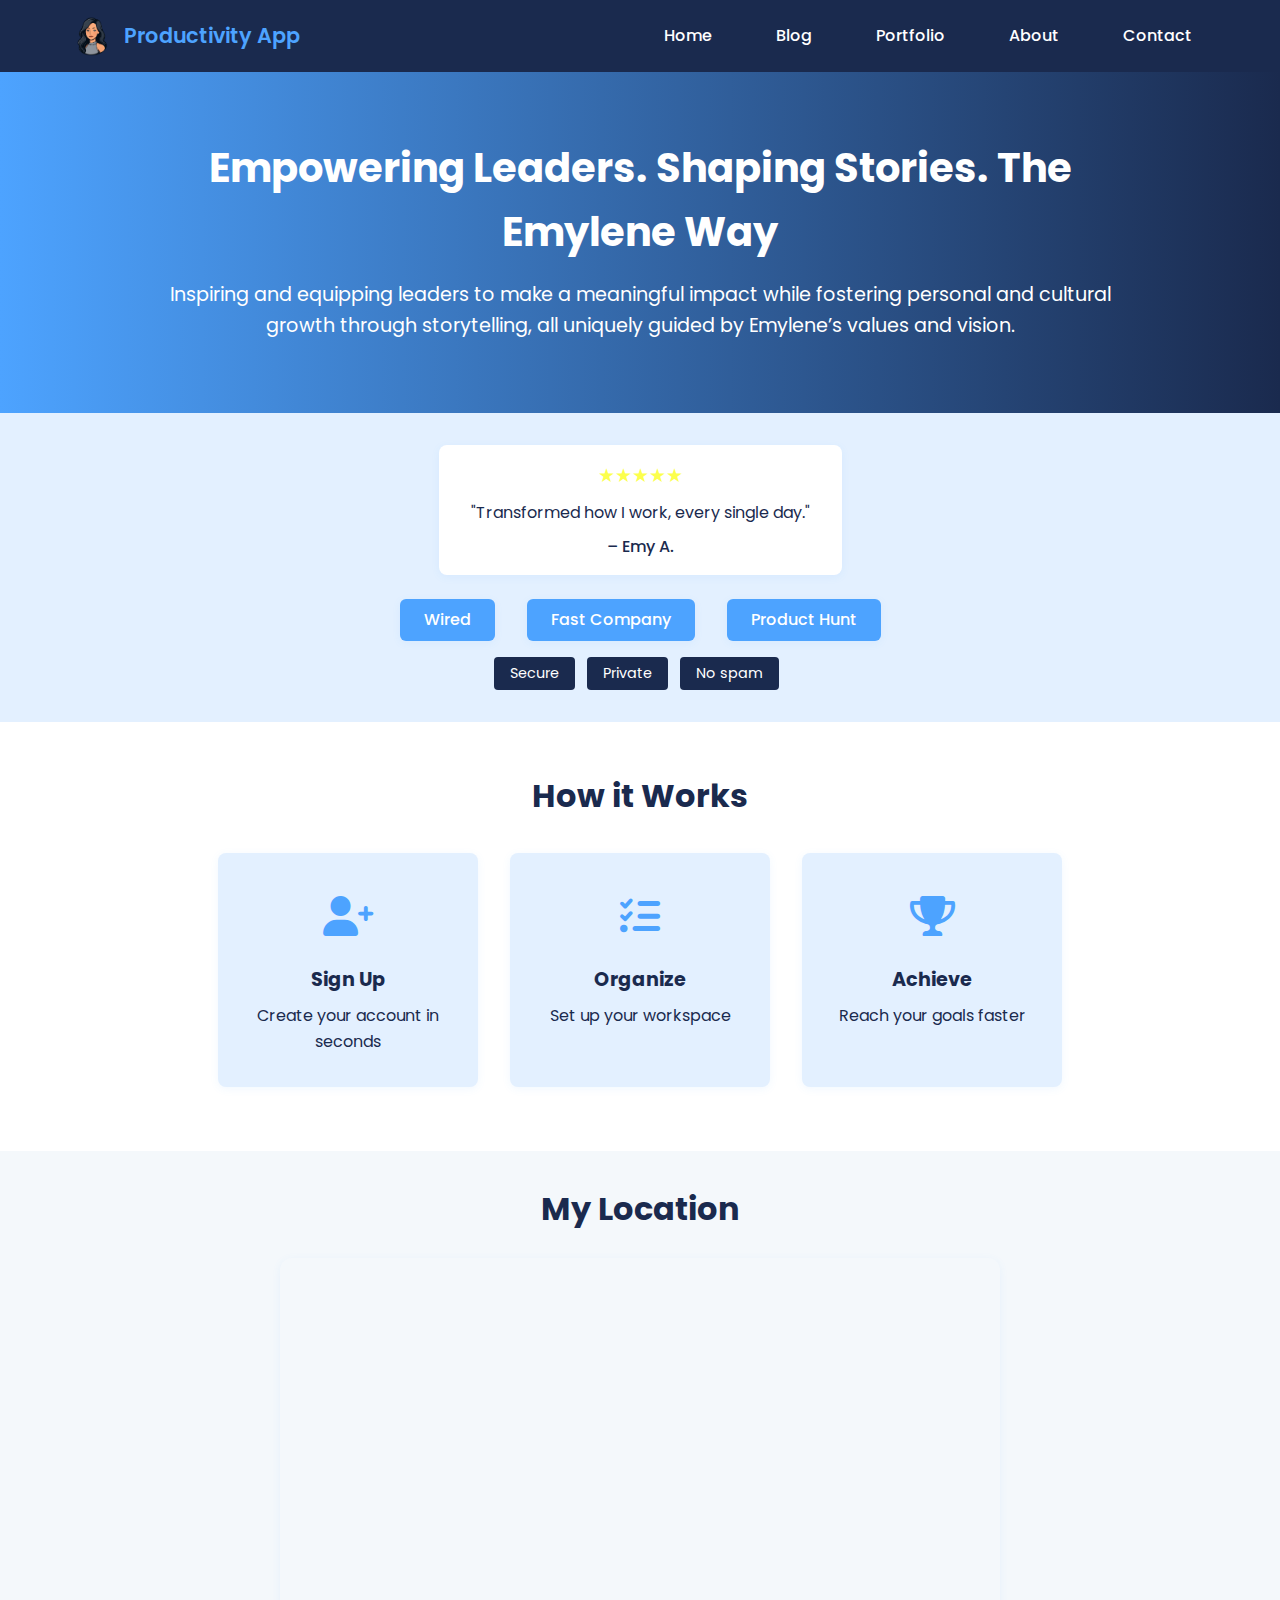
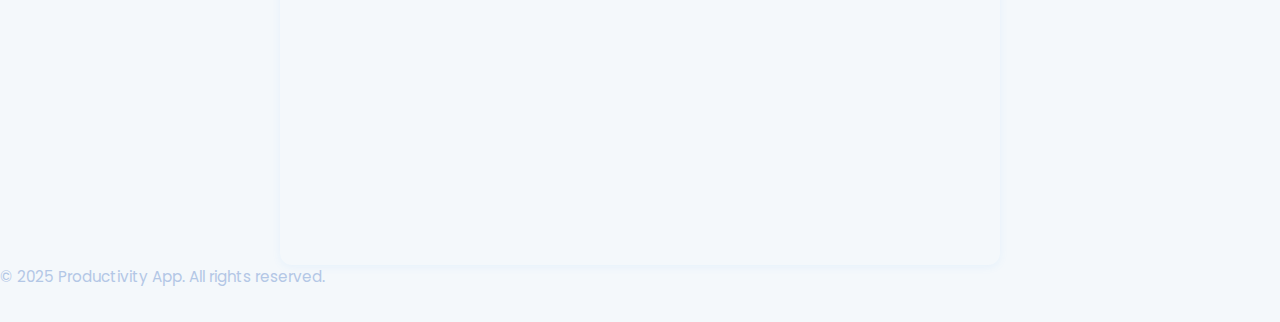
<file: index.html>
<!DOCTYPE html>
<html lang="en">
<head>
    <meta charset="UTF-8">
    <meta name="viewport" content="width=device-width, initial-scale=1.0">
    <title>The Emylene Way</title>
    <link rel="stylesheet" href="styles.css">
    <link rel="stylesheet" href="nav.css">
    <link href="https://fonts.googleapis.com/css2?family=Inter:wght@300;400;500;600;700&display=swap" rel="stylesheet">   
    <link rel="stylesheet" href="https://cdnjs.cloudflare.com/ajax/libs/font-awesome/6.0.0/css/all.min.css">
    <link rel="icon" type="image/png" href="me.png">
</head>
<body>
    <nav class="navigation">
        <div class="nav-container">
            <a href="index.html" class="nav-logo">
                <img src="mylogo.png" alt="Logo" class="logo-image">
                <span>Productivity App</span>
            </a>
                 <!-- Hamburger button for mobile -->
                     <button class="hamburger" id="hamburger" aria-label="Toggle navigation" aria-expanded="false" aria-controls="nav-menu">
                        <span></span>
                        <span></span>
                        <span></span>
                     </button>
            <ul id="nav-menu" class="nav-menu">
                <li><a href="index.html" class="nav-link">Home</a></li>
                <li><a href="BOOT.html" class="nav-link">Blog</a></li>
                <li><a href="indexp.html" class="nav-link">Portfolio</a></li>
                <li><a href="About.html" class="nav-link">About</a></li>
                <li><a href="Contact.html" class="nav-link active">Contact</a></li>
            </ul>
        </div>
    </nav>
        
    <!-- Hero Section -->
    <section class="hero" id="home">
        <div class="container">
            <div class="hero-content">
                <h1 class="headline">Empowering Leaders. Shaping Stories. The Emylene Way</h1>
                <p>Inspiring and equipping leaders to make a meaningful impact while fostering personal and cultural growth through storytelling, all uniquely guided by Emylene’s values and vision.</p>
            </div>
        </div>
    </section>

    <!-- Trust Signals -->
    <section class="trust-signals">
        <div class="container">
            <div class="testimonial">
                <div class="stars">★★★★★</div>
                <p>"Transformed how I work, every single day."</p>
                <span class="author">– Emy A.</span>
            </div>
            <div class="logos">
                <div class="logo">Wired</div>
                <div class="logo">Fast Company</div>
                <div class="logo">Product Hunt</div>
            </div>
            <div class="security-badges">
                <span class="badge">Secure</span>
                <span class="badge">Private</span>
                <span class="badge">No spam</span>
            </div>
        </div>
    </section>

    <!-- How It Works -->
    <section class="how-it-works">
        <div class="container">
            <h2>How it Works</h2>
            <div class="steps">
                <div class="step">
                    <div class="step-icon"><i class="fas fa-user-plus"></i></div>
                    <h3>Sign Up</h3>
                    <p>Create your account in seconds</p>
                </div>
                <div class="step">
                    <div class="step-icon"><i class="fas fa-tasks"></i></div>
                    <h3>Organize</h3>
                    <p>Set up your workspace</p>
                </div>
                <div class="step">
                    <div class="step-icon"><i class="fas fa-trophy"></i></div>
                    <h3>Achieve</h3>
                    <p>Reach your goals faster</p>
                </div>
            </div>
        </div>
    </section>
    <section class="iframe-section">
  <div class="container">
    <h1>My Location</h1>
    <div class="iframe-wrapper">     
      <iframe 
        width="720" 
        height="600" 
        frameborder="0" 
        scrolling="no" 
        marginheight="0" 
        marginwidth="0" 
        src="https://maps.google.com/maps?width=720&amp;height=600&amp;hl=en&amp;q=Holy%20Child%20Central%20Colleges%20Inc.+(My%20School)&amp;t=&amp;z=16&amp;ie=UTF8&amp;iwloc=B&amp;output=embed">
    </iframe>
    </div>   
  </div>
<script>
  (function(){
    function ready(fn){ if(document.readyState !== 'loading') fn(); else document.addEventListener('DOMContentLoaded', fn); }
    ready(function(){
      var hamburger = document.getElementById('hamburger');
      var navMenu = document.getElementById('nav-menu');
      var navLinks = navMenu.querySelectorAll('a');

      if(!hamburger || !navMenu) return;

      function toggleMenu(open){
        var isOpen = typeof open === 'boolean' ? open : !navMenu.classList.contains('active');
        if(isOpen){
          navMenu.classList.add('active');
          hamburger.setAttribute('aria-expanded','true');
        } else {
          navMenu.classList.remove('active');
          hamburger.setAttribute('aria-expanded','false');
        }
      }

      hamburger.addEventListener('click', function(e){ toggleMenu(); });

      // keyboard support (Enter / Space)
      hamburger.addEventListener('keydown', function(e){ if(e.key === 'Enter' || e.key === ' '){ e.preventDefault(); toggleMenu(); } });

      // close menu on link click (mobile)
      navLinks.forEach(function(link){ link.addEventListener('click', function(){ toggleMenu(false); }); });

      // close on Escape
      document.addEventListener('keydown', function(e){ if(e.key === 'Escape'){ toggleMenu(false); } });
    });
  })();
</script>
            <p class="copyright">© 2025 Productivity App. All rights reserved.</p>
        </div>
    </footer>

</body>
</html>
</file>
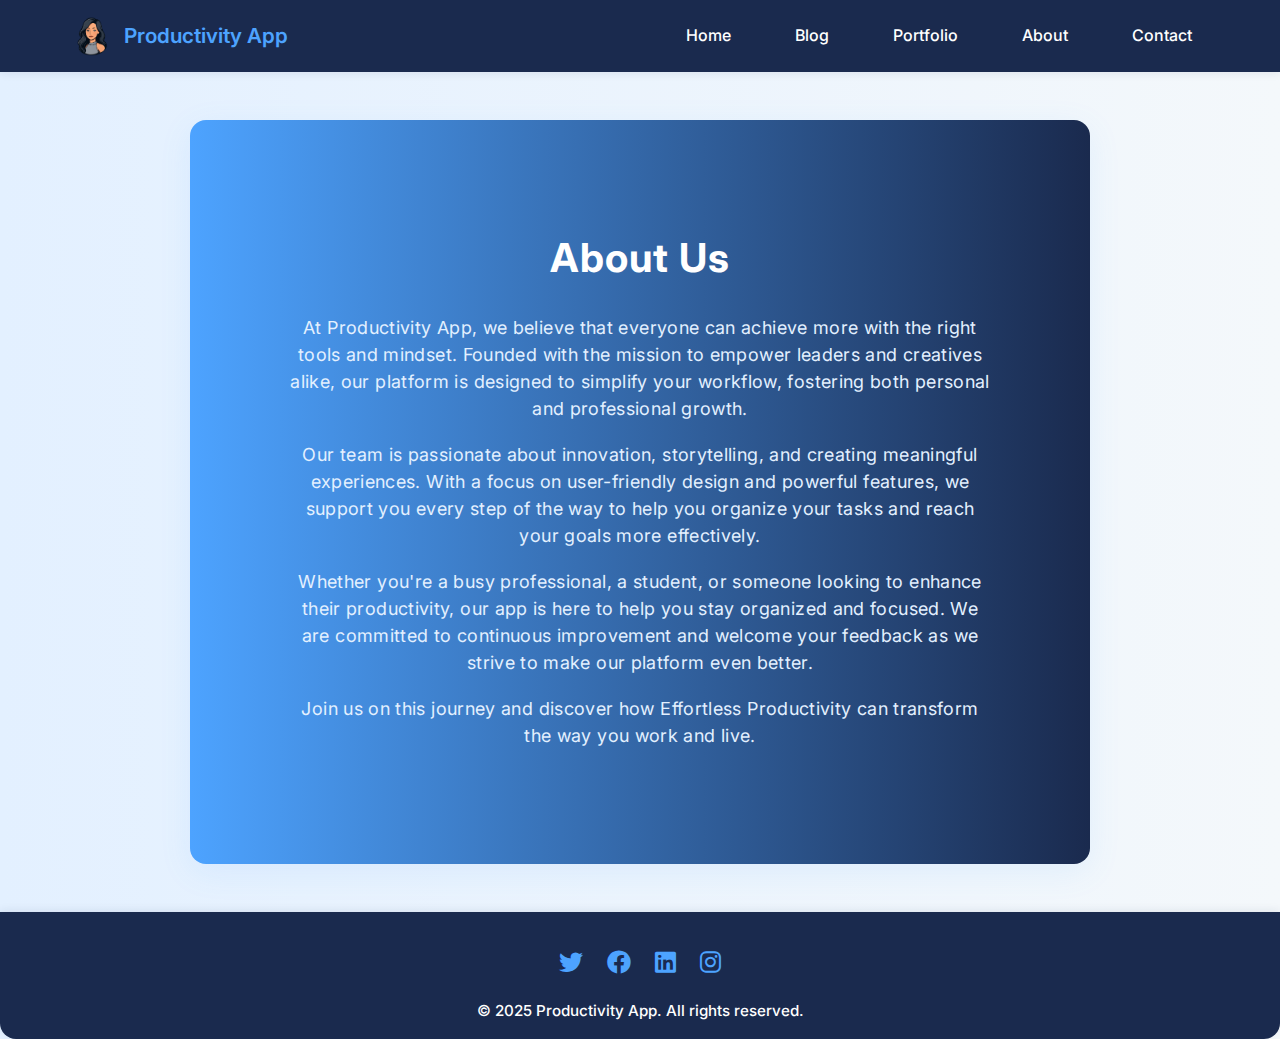
<file: About.html>
<!DOCTYPE html>
<html lang="en">
<head>
    <meta charset="UTF-8" />
    <meta name="viewport" content="width=device-width, initial-scale=1" />
    <title>About Us </title>
    <link rel="stylesheet" href="about.css">
    <link rel="stylesheet" href="nav.css">
    <link href="https://fonts.googleapis.com/css2?family=Inter:wght@300;400;500;600;700&display=swap" rel="stylesheet" />
    <link rel="stylesheet" href="https://cdnjs.cloudflare.com/ajax/libs/font-awesome/6.0.0/css/all.min.css" />
    <link rel="icon" type="images/png" href="me.png">
</head>
<body>
<!-- Navigation -->
  <nav class="navigation">
        <div class="nav-container">
            <a href="index.html" class="nav-logo">
                <img src="mylogo.png" alt="Logo" class="logo-image">
                <span>Productivity App</span>
              </a>
            <ul class="nav-menu">
                <li><a href="index.html" class="nav-link">Home</a></li>
                <li><a href="BOOT.html" class="nav-link">Blog</a></li>
                <li><a href="indexp.html" class="nav-link">Portfolio</a></li>
                <li><a href="About.html" class="nav-link">About</a></li>
                <li><a href="Contact.html" class="nav-link active">Contact</a></li>
            </ul>
        </div>
    </nav>   

  <!-- Hero Section -->
    <section class="hero" id="home">
        <div class="container">
            <div class="hero-content">
            <br> 
            <h2>About Us</h2>
        
            <p>
                At Productivity App, we believe that everyone can achieve more with the right tools and mindset. 
                Founded with the mission to empower leaders and creatives alike, our platform is designed to simplify 
                your workflow, fostering both personal and professional growth.
            </p>
            <p>
                Our team is passionate about innovation, storytelling, and creating meaningful experiences. 
                With a focus on user-friendly design and powerful features, we support you every step of the way 
                to help you organize your tasks and reach your goals more effectively.
            </p>

<p>
                Whether you're a busy professional, a student, or someone looking to enhance their productivity, 
                our app is here to help you stay organized and focused. We are committed to continuous improvement 
                and welcome your feedback as we strive to make our platform even better.
<br>
<p>
                    Join us on this journey and discover how Effortless Productivity can transform the way you work and live.
            </p>
            </p>
            </p>
             </div>
        </div>
          </ul>
            </section>
            
    <!-- Footer -->
        <footer class="footer">
            <div class="container">
                <div class="social-icons">
                    <a href="Twitterless" class="social-icon" aria-label="Twitter"><i class="fab fa-twitter"></i></a>
                        <a href="https://www.facebook.com/emylene.alegre.7" class="social-icon" aria-label="Facebook"><i class="fab fa-facebook"></i></a>
                        <a href="LinkedInless" class="social-icon" aria-label="LinkedIn"><i class="fab fa-linkedin"></i></a>
                        <a href="https://www.instagram.com/emi_lin._/" class="social-icon" aria-label="Instagram"><i class="fab fa-instagram"></i></a>
                </div>
                <p class="copyright">© 2025 Productivity App. All rights reserved.</p>
            </div>
        </footer>
</body>

</html>
</file>
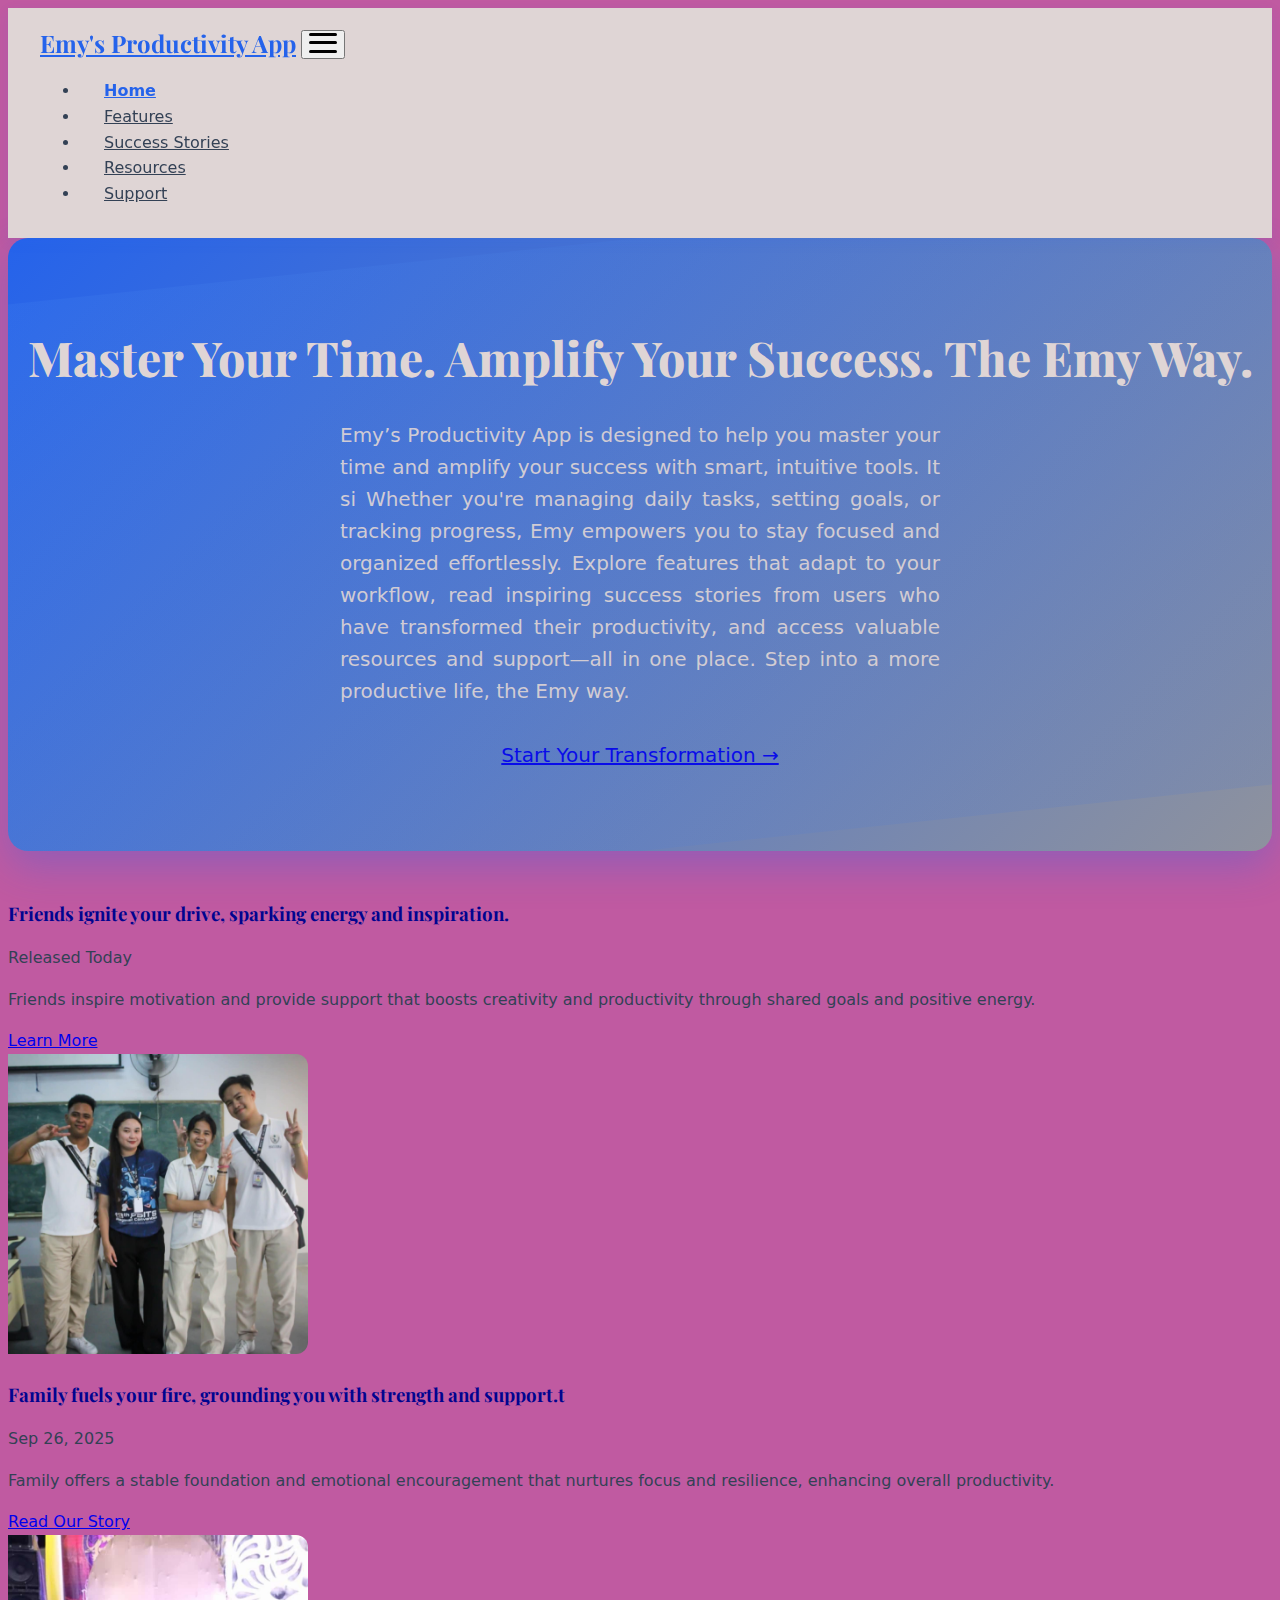
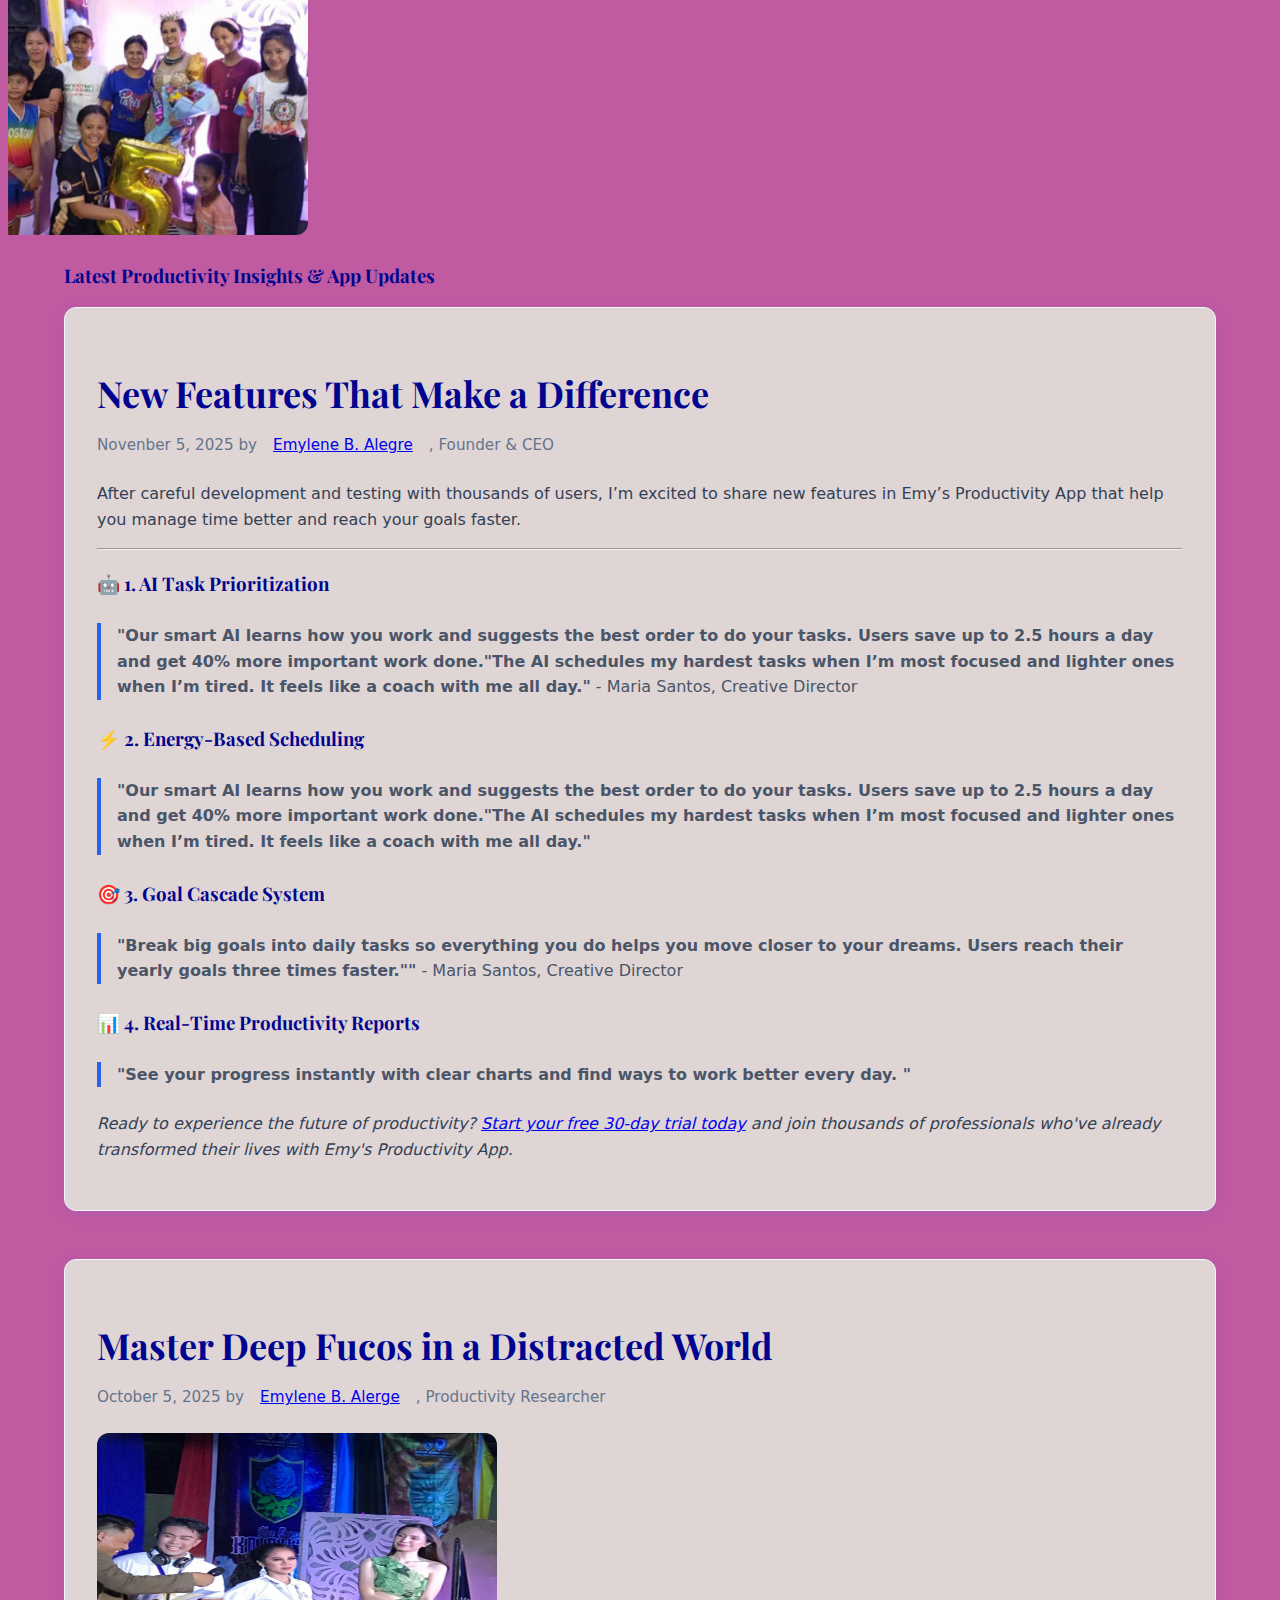
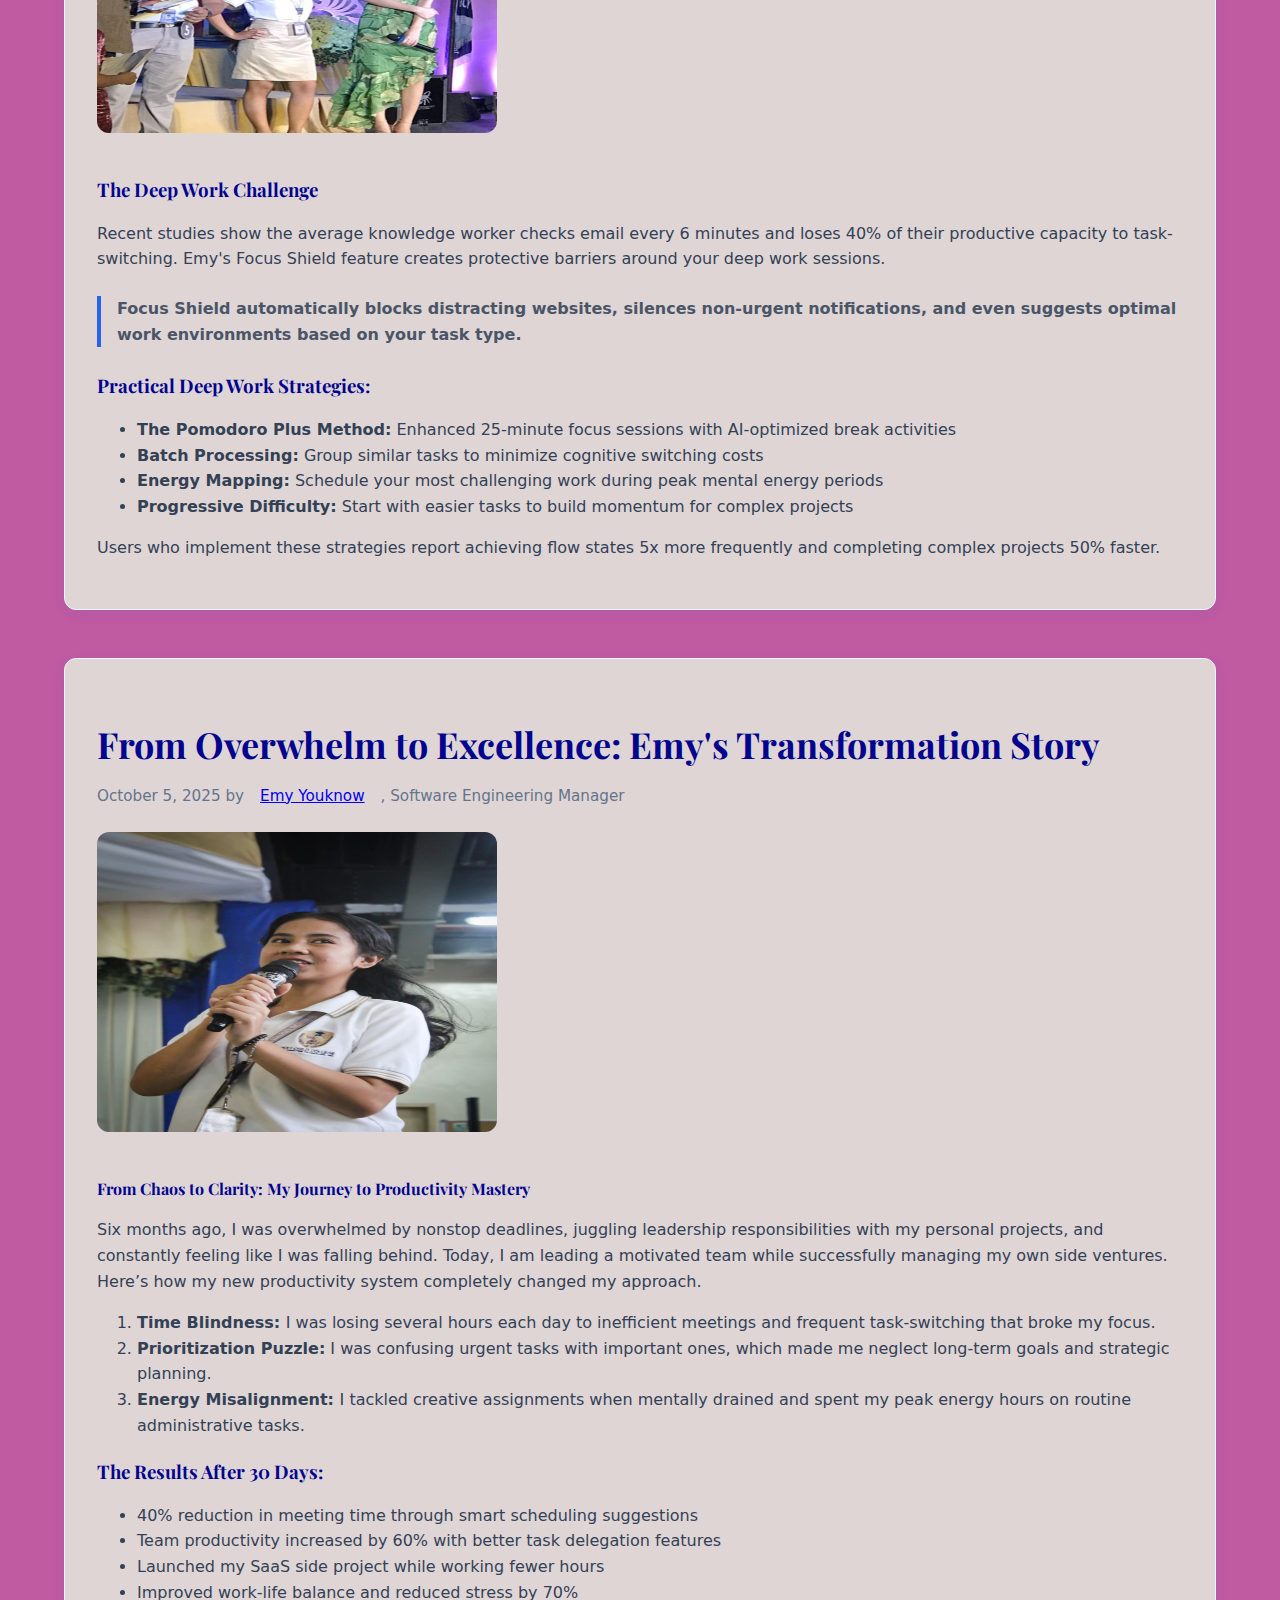
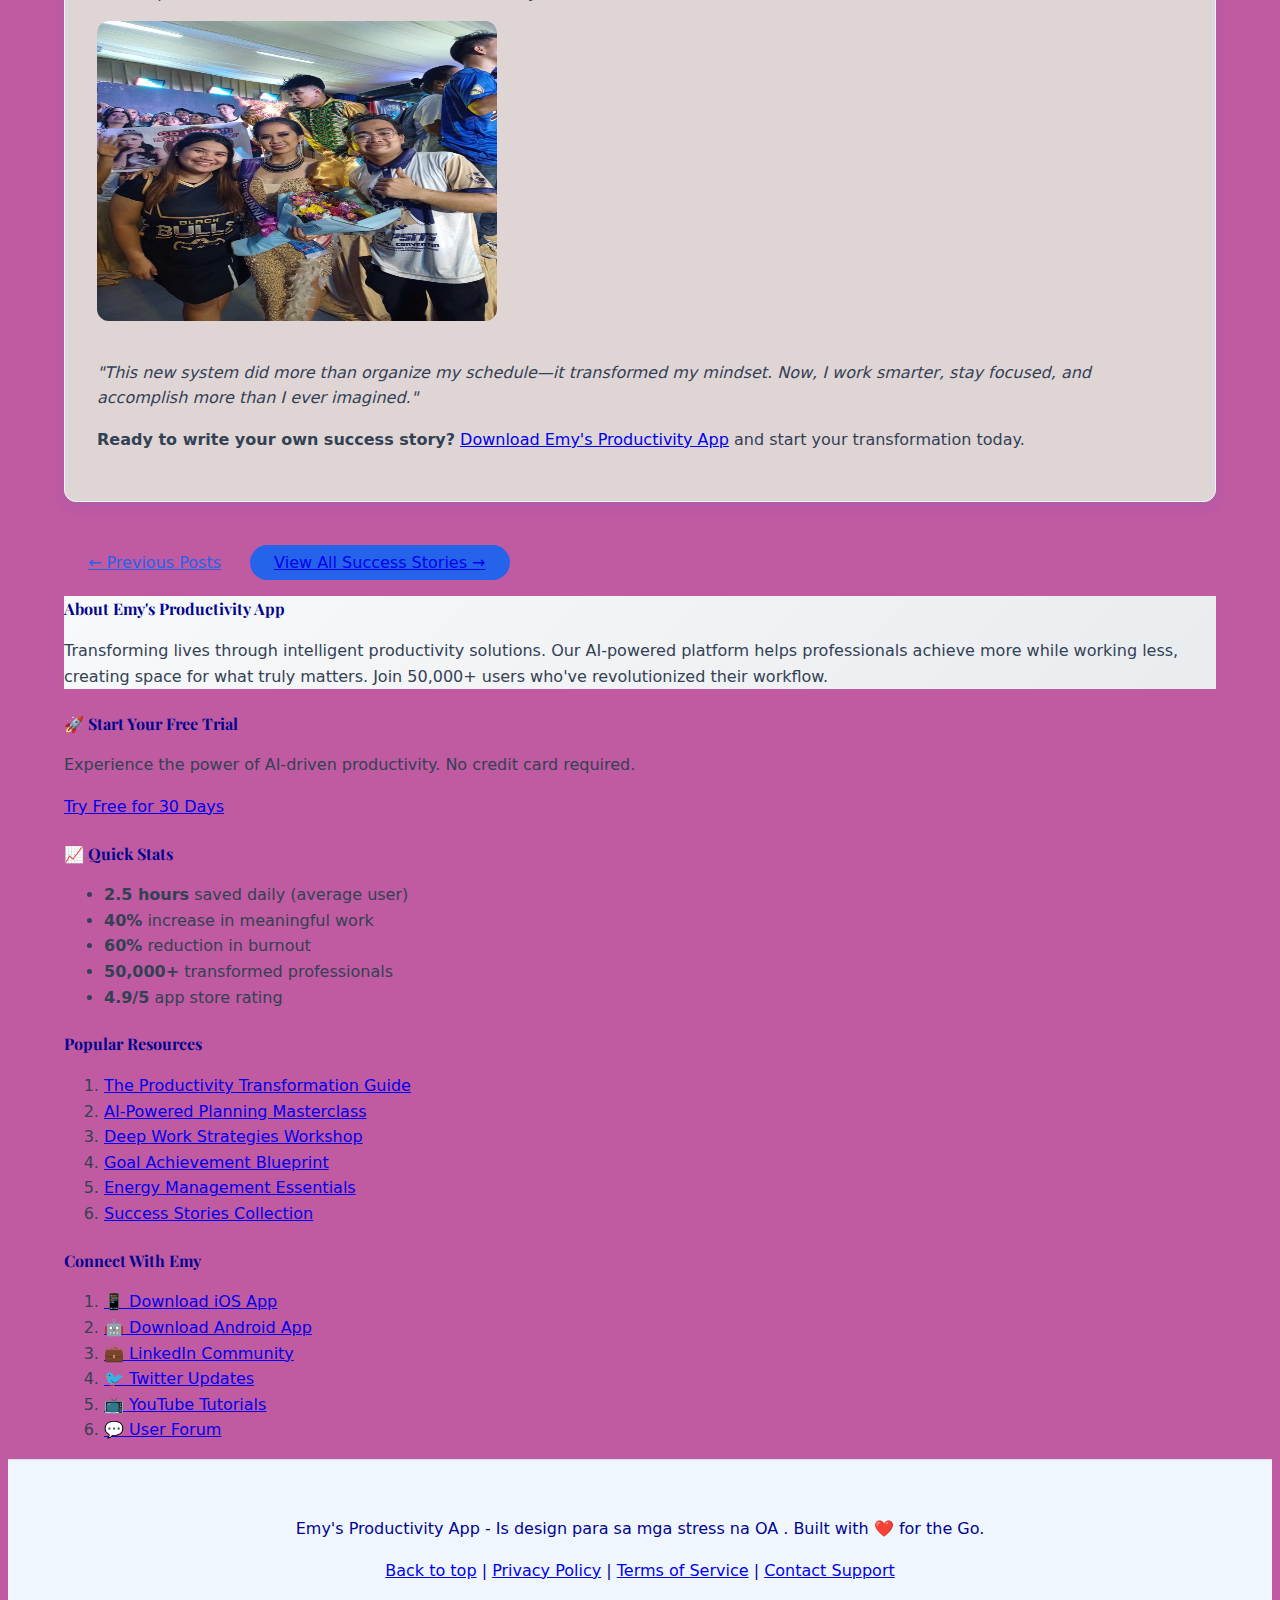
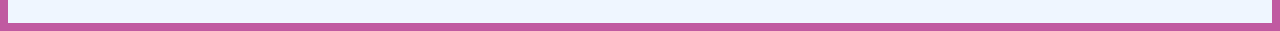
<file: BOOT.html>
<!doctype html>
<html lang="en">

<head>
    <meta charset="utf-8">
    <meta name="viewport" content="width=device-width, initial-scale=1">             
    <link rel="stylesheet" href="main.css">
    

    <link rel="canonical" href="https://v5.getbootstrap.com/docs/5.0/examples/blog/">

    <!-- Bootstrap core CSS -->
    <link rel="stylesheet" href="https://stackpath.bootstrapcdn.com/bootstrap/5.0.0-alpha1/css/bootstrap.min.css"
        integrity="sha384-r4NyP46KrjDleawBgD5tp8Y7UzmLA05oM1iAEQ17CSuDqnUK2+k9luXQOfXJCJ4I" crossorigin="anonymous">
    <script src="https://stackpath.bootstrapcdn.com/bootstrap/5.0.0-alpha1/js/bootstrap.min.js"
        integrity="sha384-oesi62hOLfzrys4LxRF63OJCXdXDipiYWBnvTl9Y9/TRlw5xlKIEHpNyvvDShgf/"
        crossorigin="anonymous"></script>
    <script src="https://cdn.jsdelivr.net/npm/popper.js@1.16.0/dist/umd/popper.min.js"
        integrity="sha384-Q6E9RHvbIyZFJoft+2mJbHaEWldlvI9IOYy5n3zV9zzTtmI3UksdQRVvoxMfooAo"
        crossorigin="anonymous"></script>

    <!-- Google Fonts -->
    <link href="https://fonts.googleapis.com/css?family=Playfair&#43;Display:700,900&amp;display=swap" rel="stylesheet">
        <!-- small fallback style for the toggler icon if Bootstrap's icon styles are missing -->
        <style>
            .navbar-toggler-icon{background-image:none; width:28px; height:20px; display:inline-block; position:relative}
            .navbar-toggler-icon::before, .navbar-toggler-icon::after, .navbar-toggler-icon span{content:'';position:absolute;left:0;right:0;height:3px;background:currentColor;border-radius:2px}
            .navbar-toggler-icon::before{top:0}
            .navbar-toggler-icon span{top:8px}
            .navbar-toggler-icon::after{bottom:0}
        </style>
                <!-- minimal collapse CSS to support toggling without Bootstrap JS -->
                <style>
                    .navbar-collapse{display:flex!important}
                    @media (max-width:991px){
                        .navbar-collapse{display:none!important;flex-direction:column;background:transparent;padding:10px}
                        .navbar-collapse.show{display:block!important}
                    }
                </style>
</head>

<body>

    
        </header>

        <nav class="navbar navbar-expand-lg bg-body-tertiary">
            <div class="container-fluid">
                <a class="navbar-brand" href="nav.html">Emy's Productivity App</a>
                <button class="navbar-toggler" type="button" data-bs-toggle="collapse" data-bs-target="#navbarNav" aria-controls="navbarNav" aria-expanded="false" aria-label="Toggle navigation">
                    <span class="navbar-toggler-icon"><span></span></span>
                </button>
                <div class="collapse navbar-collapse justify-content-end" id="navbarNav">
                    <ul class="navbar-nav">
                        <li class="nav-item">
                            <a class="nav-link active" aria-current="page" href="index.html">Home</a>
                        </li>
                        <li class="nav-item">
                            <a class="nav-link" href="nav.html">Features</a>
                        </li>
                        <li class="nav-item">
                            <a class="nav-link" href="nav.html">Success Stories</a>
                        </li>
                        <li class="nav-item">
                            <a class="nav-link" href="nav.html">Resources</a>
                        </li>
                        <li class="nav-item">
                            <a class="nav-link" href="nav.html">Support</a>
                        </li>
                    </ul>
                </div>
            </div>
        </nav>

        <div class="jumbotron p-5 mb-4 bg-primary text-white rounded hero-section">
                <h1 class="display-4 font-italic">Master Your Time. Amplify Your Success. The Emy Way.</h1>
                <p class="lead my-3">
                    Emy’s Productivity App is designed to help you master your time and amplify your success with smart, intuitive tools. It si Whether you're managing daily tasks, setting goals, or tracking progress, Emy empowers you to stay focused and organized effortlessly. Explore features that adapt to your workflow, read inspiring success stories from users who have transformed their productivity, and access valuable resources and support—all in one place. Step into a more productive life, the Emy way.
                </p>
                <p class="lead mb-0"><a href="nav.html" class="text-white font-weight-bold">Start Your Transformation →</a></p>
            </div>

        <div class="row mb-2">
            <div class="col-md-6">
                <div class="row g-0 border rounded overflow-hidden flex-md-row mb-4 shadow-sm h-md-250 position-relative">
                    <div class="col p-4 d-flex flex-column position-static">
                        <h3 class="mb-0">Friends ignite your drive, sparking energy and inspiration.</h3>
                        <div class="mb-1 text-muted">Released Today</div>
                        <p class="card-text mb-auto">Friends inspire motivation and provide support that boosts creativity and productivity through shared goals and positive energy.</p>
                        <a href="nav.html" class="stretched-link">Learn More</a>
                    </div>
                    <div class="col-auto d-none d-lg-block">
                    <img src="Fri.jpg" alt="Friends" width="300" height="300" style="object-fit:cover; border-radius:0 12px 12px 0;">
                    </div>
                </div>
            </div>
            <div class="col-md-6">
                <div class="row g-0 border rounded overflow-hidden flex-md-row mb-4 shadow-sm h-md-250 position-relative">
                    <div class="col p-4 d-flex flex-column position-static">
                        <h3 class="mb-0">Family fuels your fire, grounding you with strength and support.t</h3>
                        <div class="mb-1 text-muted">Sep 26, 2025</div>
                        <p class="mb-auto">Family offers a stable foundation and emotional encouragement that nurtures focus and resilience, enhancing overall productivity.</p>
                        <a href="nav.html" class="stretched-link">Read Our Story</a>
                    </div>
                    <div class="col-auto d-none d-lg-block">
                        <img src="fam.jpg" alt="Family" width="300" height="300" style="object-fit:cover; border-radius:0 12px 12px 0;">
                    </div>
                </div>
            </div>
        </div>
    </div>

    <main class="container">
        <div class="row">
            <div class="col-md-8">
                <h3 class="pb-4 mb-4 font-italic border-bottom">
                    Latest Productivity Insights & App Updates
                </h3>

                <div class="blog-post">
                    <h2 class="blog-post-title">New Features That Make a Difference</h2>
                    <p class="blog-post-meta">Novenber 5, 2025 by <a href="nav.html"> Emylene B. Alegre </a>, Founder & CEO</p>

                    <p>After careful development and testing with thousands of users, I’m excited to share new features in Emy’s Productivity App that help you manage time better and reach your goals faster.</p>
                    <hr>
                    
                    <h3>🤖 1. AI Task Prioritization</h3>
            
                    <blockquote class="border-left-primary">
                        <p><strong>"Our smart AI learns how you work and suggests the best order to do your tasks. Users save up to 2.5 hours a day and get 40% more important work done."The AI schedules my hardest tasks when I’m most focused and lighter ones when I’m tired. It feels like a coach with me all day."</strong> - Maria Santos, Creative Director</p>
                    </blockquote>
                    
                    <h3>⚡ 2. Energy-Based Scheduling</h3>
                     <blockquote class="border-left-primary">
                        <p><strong>"Our smart AI learns how you work and suggests the best order to do your tasks. Users save up to 2.5 hours a day and get 40% more important work done."The AI schedules my hardest tasks when I’m most focused and lighter ones when I’m tired. It feels like a coach with me all day."</strong></p>
                    </blockquote>
                    <h3>🎯 3. Goal Cascade System</h3>
                     <blockquote class="border-left-primary">
                        <p><strong>"Break big goals into daily tasks so everything you do helps you move closer to your dreams. Users reach their yearly goals three times faster.""</strong> - Maria Santos, Creative Director</p>
                    </blockquote>
                    <h3>📊 4. Real-Time Productivity Reports</h3>
                     <blockquote class="border-left-primary">
                        <p><strong>"See your progress instantly with clear charts and find ways to work better every day.   "</strong></p>
                    </blockquote>
                    <em>Ready to experience the future of productivity? <a href="nav.html">Start your free 30-day trial today</a> and join thousands of professionals who've already transformed their lives with Emy's Productivity App.</em></p>
                </div>

                <div class="blog-post">
                    <h2 class="blog-post-title">Master Deep Fucos in a Distracted World</h2>
                    <p class="blog-post-meta">October 5, 2025 by <a href="nav.html">Emylene B. Alerge</a>, Productivity Researcher</p>
                    <img src="em4.jpg" alt="emy" width="400" height="300" style="border-radius:12px; margin:auto; margin-bottom:15px;">
                    
                    <h3>The Deep Work Challenge</h3>
                    <p>Recent studies show the average knowledge worker checks email every 6 minutes and loses 40% of their productive capacity to task-switching. Emy's Focus Shield feature creates protective barriers around your deep work sessions.</p>
                    
                    <blockquote>
                        <p><strong>Focus Shield automatically blocks distracting websites, silences non-urgent notifications, and even suggests optimal work environments based on your task type.</strong></p>
                    </blockquote>
                    
                    <h3>Practical Deep Work Strategies:</h3>
                    <ul>
                        <li><strong>The Pomodoro Plus Method:</strong> Enhanced 25-minute focus sessions with AI-optimized break activities</li>
                        <li><strong>Batch Processing:</strong> Group similar tasks to minimize cognitive switching costs</li>
                        <li><strong>Energy Mapping:</strong> Schedule your most challenging work during peak mental energy periods</li>
                        <li><strong>Progressive Difficulty:</strong> Start with easier tasks to build momentum for complex projects</li>
                    </ul>
                    
                    <p>Users who implement these strategies report achieving flow states 5x more frequently and completing complex projects 50% faster.</p>
                </div>

                <div class="blog-post">
                    <h2 class="blog-post-title">From Overwhelm to Excellence: Emy's Transformation Story</h2>
                    <p class="blog-post-meta">October 5, 2025 by <a href="nav.html">Emy Youknow</a>, Software Engineering Manager</p>
                    <img src="em2.jpg" alt="emy" width="400" height="300" style="border-radius:12px; margin:auto; margin-bottom:15px;">
                    <h4> From Chaos to Clarity: My Journey to Productivity Mastery</h4>
                    <p> Six months ago, I was overwhelmed by nonstop deadlines, juggling leadership responsibilities with my personal projects, and constantly feeling like I was falling behind. Today, I am leading a motivated team while successfully managing my own side ventures. Here’s how my new productivity system completely changed my approach.</p>              
                    <ol>
                        <li><strong>Time Blindness: </strong> I was losing several hours each day to inefficient meetings and frequent task-switching that broke my focus.</li>
                        <li><strong>Prioritization Puzzle:</strong>  I was confusing urgent tasks with important ones, which made me neglect long-term goals and strategic planning.</li>
                        <li><strong>Energy Misalignment: </strong>I tackled creative assignments when mentally drained and spent my peak energy hours on routine administrative tasks.</li>
                    </ol>
                    
                    <h3>The Results After 30 Days:</h3>
                    <ul>
                        <li>40% reduction in meeting time through smart scheduling suggestions</li>
                        <li>Team productivity increased by 60% with better task delegation features</li>
                        <li>Launched my SaaS side project while working fewer hours</li>
                        <li>Improved work-life balance and reduced stress by 70%</li>
                    </ul>
                    <img src="em6.jpg" alt="emy" width="400" height="300" style="border-radius:12px; margin:auto; margin-bottom:15px;">
                    
                    <p><em>"This new system did more than organize my schedule—it transformed my mindset. Now, I work smarter, stay focused, and accomplish more than I ever imagined."</em></p>
                    
                    <p><strong>Ready to write your own success story?</strong> <a href="nav.html">Download Emy's Productivity App</a> and start your transformation today.</p>
                </div>

                <nav class="blog-pagination">
                    <a class="btn btn-outline-primary" href="nav.html">← Previous Posts</a>
                    <a class="btn btn-primary" href="nav.html">View All Success Stories →</a>
                </nav>

            </div>

            <aside class="col-md-4">
                <div class="p-4 mb-3 rounded" style="background: linear-gradient(135deg, #f8f9fa 0%, #e9ecef 100%);">
                    <h4 class="font-italic">About Emy's Productivity App</h4>
                    <p class="mb-0">Transforming lives through intelligent productivity solutions. Our AI-powered platform helps professionals achieve more while working less, creating space for what truly matters. Join 50,000+ users who've revolutionized their workflow.</p>
                </div>

                <div class="p-4 mb-3 bg-primary text-white rounded">
                    <h4>🚀 Start Your Free Trial</h4>
                    <p class="mb-3">Experience the power of AI-driven productivity. No credit card required.</p>
                    <a href="nav.html" class="btn btn-light btn-block">Try Free for 30 Days</a>
                </div>

                <div class="p-4 mb-3 border rounded">
                    <h4 class="font-italic">📈 Quick Stats</h4>
                    <ul class="list-unstyled mb-0">
                        <li><strong>2.5 hours</strong> saved daily (average user)</li>
                        <li><strong>40%</strong> increase in meaningful work</li>
                        <li><strong>60%</strong> reduction in burnout</li>
                        <li><strong>50,000+</strong> transformed professionals</li>
                        <li><strong>4.9/5</strong> app store rating</li>
                    </ul>
                </div>

                <div class="p-4">
                    <h4 class="font-italic">Popular Resources</h4>
                    <ol class="list-unstyled mb-0">
                        <li><a href="nav.html">The Productivity Transformation Guide</a></li>
                        <li><a href="nav.html">AI-Powered Planning Masterclass</a></li>
                        <li><a href="nav.html">Deep Work Strategies Workshop</a></li>
                        <li><a href="nav.html">Goal Achievement Blueprint</a></li>
                        <li><a href="nav.html">Energy Management Essentials</a></li>
                        <li><a href="nav.html">Success Stories Collection</a></li>
                    </ol>
                </div>

                <div class="p-4">
                    <h4 class="font-italic">Connect With Emy</h4>
                    <ol class="list-unstyled">
                        <li><a href="nav.html">📱 Download iOS App</a></li>
                        <li><a href="nav.html">🤖 Download Android App</a></li>
                        <li><a href="nav.html">💼 LinkedIn Community</a></li>
                        <li><a href="nav.html">🐦 Twitter Updates</a></li>
                        <li><a href="nav.html">📺 YouTube Tutorials</a></li>
                        <li><a href="nav.html">💬 User Forum</a></li>
                    </ol>
                </div>
            </aside>

        </div>
    </main>

    <footer class="blog-footer">
        <p>Emy's Productivity App - Is design para sa mga stress na OA . Built with ❤️ for the Go.</p>
        <p>
            <a href="BOOT.html">Back to top</a> | <a href="nav.html">Privacy Policy</a> | <a href="nav.html">Terms of Service</a> | <a href="nav.html">Contact Support</a>
        </p>
    </footer>
<script>
    (function(){
        function ready(fn){if(document.readyState!='loading')fn();else document.addEventListener('DOMContentLoaded',fn)}
        ready(function(){
            document.querySelectorAll('.navbar-toggler').forEach(function(btn){
                btn.addEventListener('click', function(e){
                    var targetSelector = btn.getAttribute('data-bs-target') || btn.getAttribute('data-target');
                    if(!targetSelector) return;
                    var target = document.querySelector(targetSelector);
                    if(!target) return;
                    var isShown = target.classList.toggle('show');
                    btn.setAttribute('aria-expanded', isShown ? 'true' : 'false');
                });
            });

            document.querySelectorAll('.navbar-nav a').forEach(function(link){
                link.addEventListener('click', function(){
                    var menu = document.querySelector('.navbar-collapse');
                    if(menu && menu.classList.contains('show')){
                        menu.classList.remove('show');
                        document.querySelectorAll('.navbar-toggler').forEach(function(t){t.setAttribute('aria-expanded','false')});
                    }
                });
            });
        });
    })();
</script>
</body>

</html>
</file>
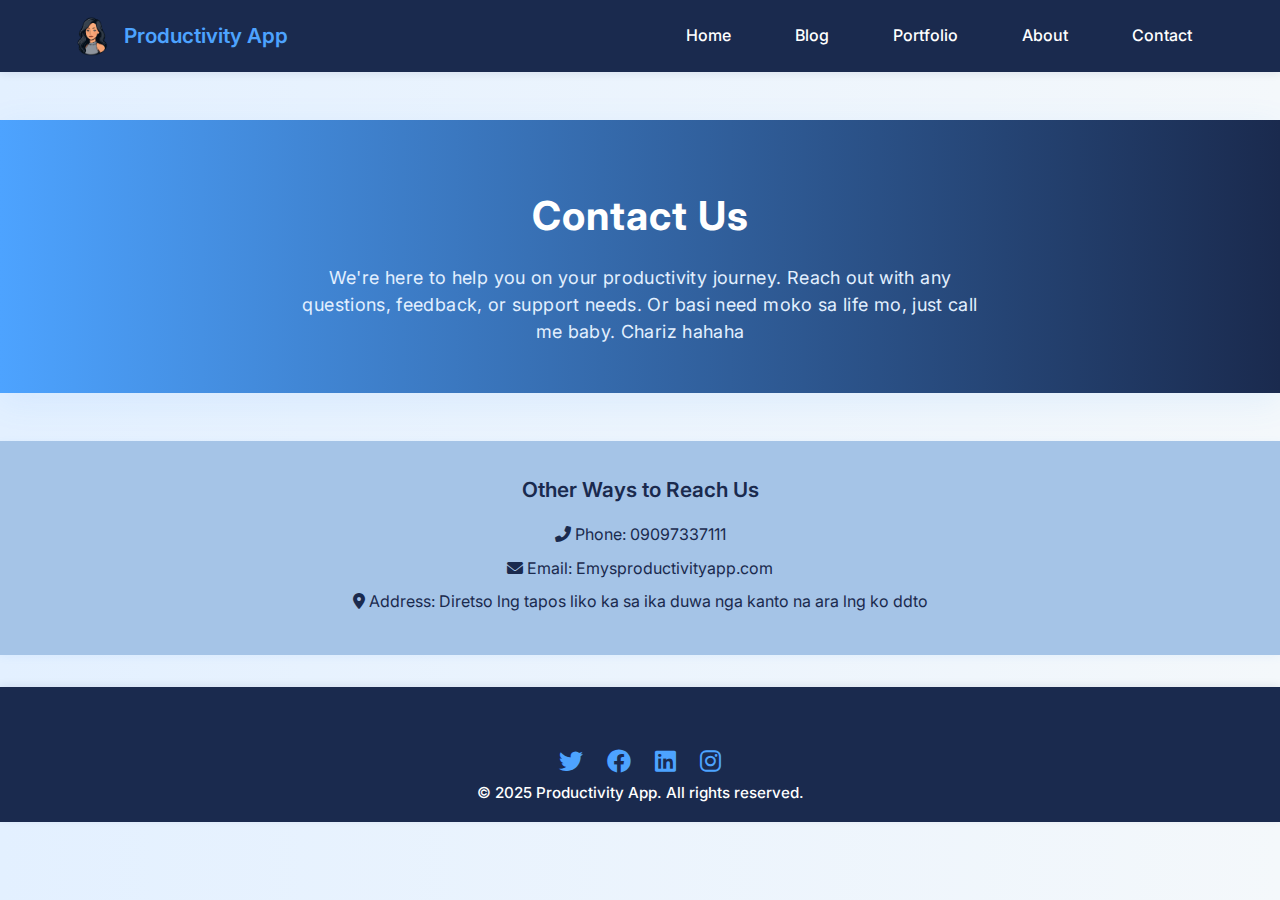
<file: Contact.html>
<!DOCTYPE html>
<html lang="en">
<head>
    <meta charset="UTF-8" />
    <meta name="viewport" content="width=device-width, initial-scale=1" />
    <title>Contact Us</title>
    <link rel="stylesheet" href="contact.css" />
    <link rel="stylesheet" href="nav.css">
    <link href="https://fonts.googleapis.com/css2?family=Inter:wght@300;400;500;600;700&display=swap" rel="stylesheet" />
    <link rel="stylesheet" href="https://cdnjs.cloudflare.com/ajax/libs/font-awesome/6.0.0/css/all.min.css" />
    <link rel="icon" type="images/png" href="me.png">
</head>
<body>

    <!-- Navigation -->
    <nav class="navigation">
        <div class="nav-container">
            <a href="index.html" class="nav-logo">
                <img src="mylogo.png" alt="Logo" class="logo-image">
                <span>Productivity App</span>
            </a>
            <ul class="nav-menu">
                <li><a href="index.html" class="nav-link">Home</a></li>
                <li><a href="BOOT.html" class="nav-link">Blog</a></li>
                <li><a href="indexp.html" class="nav-link">Portfolio</a></li>
                <li><a href="About.html" class="nav-link">About</a></li>
                <li><a href="Contact.html" class="nav-link active">Contact</a></li>
            </ul>
        </div>
    </nav>

    <!-- Hero/Intro Section -->
    <section class="hero" id="contact-hero">
        <div class="container">
            <h2>Contact Us</h2>
            <p>We're here to help you on your productivity journey. Reach out with any questions, feedback, or support needs.
                Or basi need moko sa life mo, just call me baby. Chariz hahaha
            </p>
        </div>
    </section>


            <div class="contact-info">
                <h3>Other Ways to Reach Us</h3>
                <small><p><i class="fas fa-phone-alt"></i> Phone: 09097337111</p></small>
                <small><p><i class="fas fa-envelope"></i> Email: Emysproductivityapp.com</p></small>
                <small><p><i class="fas fa-map-marker-alt"></i> Address: Diretso lng tapos liko ka sa ika duwa nga kanto na ara lng ko ddto</p></small>
               
            </div>
        </div>
    </section>

    <!-- Footer -->
        <footer class="footer">
            <div class="container">
                <div class="social-icons">
                    <a href="Twitterless" class="social-icon" aria-label="Twitter"><i class="fab fa-twitter"></i></a>
                        <a href="https://www.facebook.com/emylene.alegre.7" class="social-icon" aria-label="Facebook"><i class="fab fa-facebook"></i></a>
                        <a href="LinkedInless" class="social-icon" aria-label="LinkedIn"><i class="fab fa-linkedin"></i></a>
                        <a href="https://www.instagram.com/emi_lin._/" class="social-icon" aria-label="Instagram"><i class="fab fa-instagram"></i></a>
                </div>
                <p class="copyright">© 2025 Productivity App. All rights reserved.</p>
            </div>
        </footer>
</body>

</html>
</file>
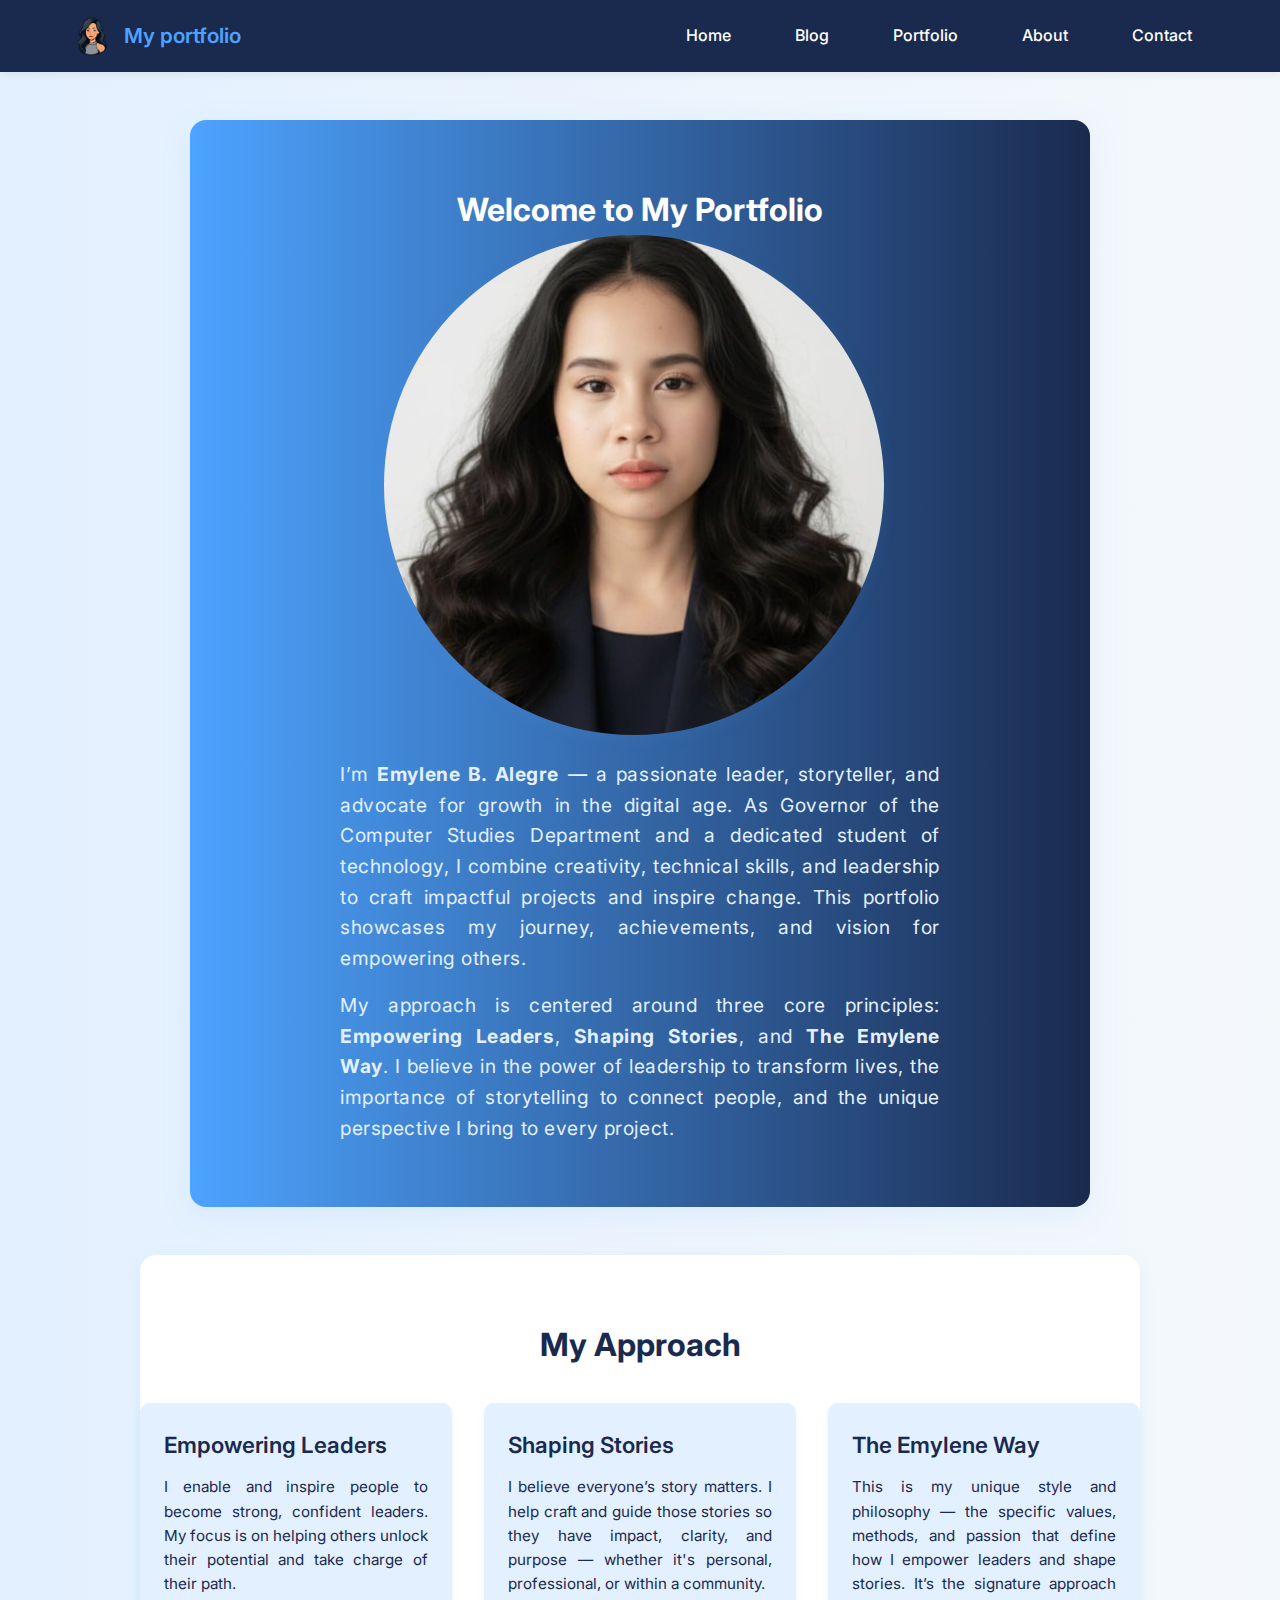
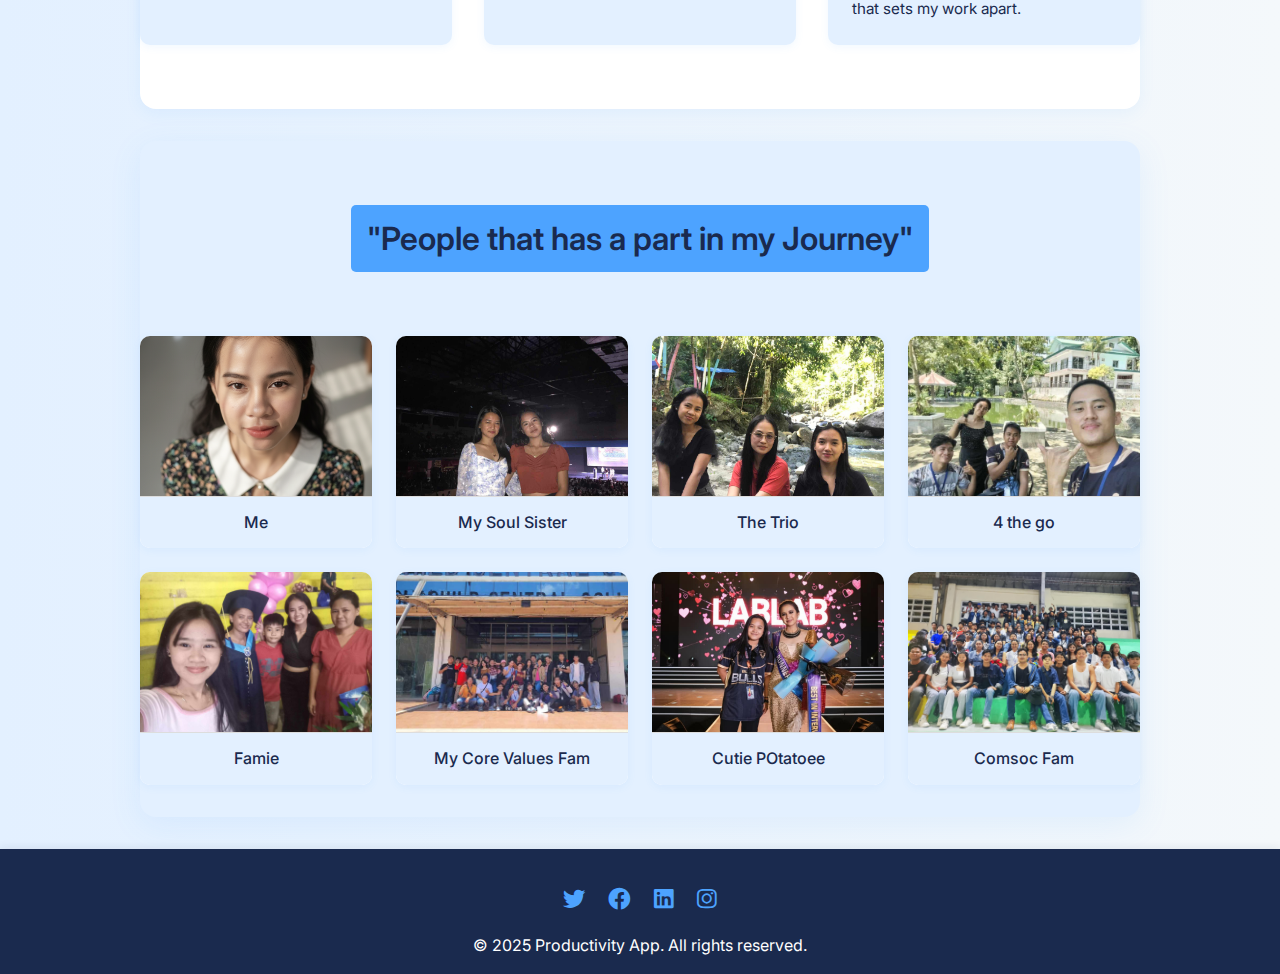
<file: indexp (1).html>
<!DOCTYPE html>
    <html lang="en">
    <head>
        <meta charset="UTF-8">
        <meta name="viewport" content="width=device-width, initial-scale=1.0">
        <title>The Emylene Way</title>
        <link rel="stylesheet" href="stylep.css">
        <link rel="stylesheet" href="nav.css">
        <link href="https://fonts.googleapis.com/css2?family=Inter:wght@300;400;500;600;700&display=swap" rel="stylesheet"> <!-- Google Fonts   -->   
        <link rel="stylesheet" href="https://cdnjs.cloudflare.com/ajax/libs/font-awesome/6.0.0/css/all.min.css"> <!-- Logo Icons -->
        <link rel="icon" type="images/png" href="me.png">
    </head>
    <body>
        
           <!-- Navigation -->
    <nav class="navigation">
        <div class="nav-container">
            <a href="index.html" class="nav-logo">
                <img src="mylogo.png" alt="Logo" class="logo-image">
                <span>My portfolio</span>
            </a>

            <ul class="nav-menu">
                <li><a href="index.html" class="nav-link">Home</a></li>
                <li><a href="BOOT.html" class="nav-link">Blog</a></li>
                <li><a href="indexp.html" class="nav-link">Portfolio</a></li>
                <li><a href="About.html" class="nav-link">About</a></li>
                <li><a href="Contact.html" class="nav-link active">Contact</a></li>
            </ul>
        </div>
    </nav>
            
      <!-- Hero Section -->
<section class="hero" id="home">
    <div class="container">
        <div class="hero-content">
          
            <h1 class="headline">Welcome to My Portfolio</h1>
            <img src="profileko.jpg" alt="My Pic" class="my-pic">
            <p style="text-align: justify;">
                I’m <strong>Emylene B. Alegre</strong> — a passionate leader, storyteller, and advocate for growth in the 
                digital age. As Governor of the Computer Studies Department and a dedicated student of technology, 
                I combine creativity, technical skills, and leadership to craft impactful projects and inspire change. 
                This portfolio showcases my journey, achievements, and vision for empowering others.
            </p>
            <p style="text-align: justify;">
                My approach is centered around three core principles: 
                <strong>Empowering Leaders</strong>, <strong>Shaping Stories</strong>, and <strong>The Emylene Way</strong>. 
                I believe in the power of leadership to transform lives, the importance of storytelling to connect people, 
                and the unique perspective I bring to every project.
        </div>
    </div>
</section>

<!-- About My Approach Section -->
<section class="approach" id="approach">
    <div class="container">
        <h2 class="section-title">My Approach</h2>
        <div class="approach-content">
            <div class="approach-item">
                <h3>Empowering Leaders</h3>
                <p>
                    I enable and inspire people to become strong, confident leaders. My focus is on helping others 
                    unlock their potential and take charge of their path.
                </p>
            </div>
            <div class="approach-item">
                <h3>Shaping Stories</h3>
                <p>
                    I believe everyone’s story matters. I help craft and guide those stories so they have impact, clarity, 
                    and purpose — whether it's personal, professional, or within a community.
                </p>
            </div>
            <div class="approach-item">
                <h3>The Emylene Way</h3>
                <p>
                    This is my unique style and philosophy — the specific values, methods, and passion that define how 
                    I empower leaders and shape stories. It’s the signature approach that sets my work apart.
                </p>
            </div>
        </div>
    </div>
</section>


        <!-- Lead Capture Form -->
            <section class="lead-capture"><h2>"People that has a part in my Journey"</h2> 
            <!-- Project Images Grid -->
                <div class="projects-grid" style="margin-top: 2rem;">
                    <div class="project-card">
                    <img src="1.png" alt="My Pic" />  
                    <p>Me</p>
                    </div>
                    <div class="project-card">
                    <img src="2.jpg" alt="Bff" />
                        <p>My Soul Sister</p>
                    </div>
                    <div class="project-card">
                    <img src="3.jpg" alt="Bff's" />
                        <p>The Trio</p>
                    </div>
                    <div class="project-card">
                    <img src="4.jpg" alt="4 the go" />
                        <p>4 the go</p>
                    </div>
                    <div class="project-card">
                    <img src="5.jpg" alt="Fam" />
                        <p>Famie</p>
                    </div>
                    <div class="project-card">
                    <img src="6.jpeg" alt="2nd Fam" />
                        <p>My Core Values Fam</p>
                    </div>
                    <div class="project-card">
                    <img src="7.jpg" alt="2nd Fam" />
                        <p>Cutie POtatoee</p>
                    </div>
                    <div class="project-card">
                    <img src="8.jpg" alt="2nd Fam" />
                        <p>Comsoc Fam </p>
                </div>
            </div>
            </section>

    
   

        <!-- Footer -->
        <footer class="footer">
            <div class="container">
                <div class="social-icons">
                    <a href="Twitterless" class="social-icon" aria-label="Twitter"><i class="fab fa-twitter"></i></a>
                        <a href="https://www.facebook.com/emylene.alegre.7" class="social-icon" aria-label="Facebook"><i class="fab fa-facebook"></i></a>
                        <a href="LinkedInless" class="social-icon" aria-label="LinkedIn"><i class="fab fa-linkedin"></i></a>
                        <a href="https://www.instagram.com/emi_lin._/" class="social-icon" aria-label="Instagram"><i class="fab fa-instagram"></i></a>
                </div>
                <p class="copyright">© 2025 Productivity App. All rights reserved.</p>
            </div>
        </footer>
    </body>
    </html>
</file>
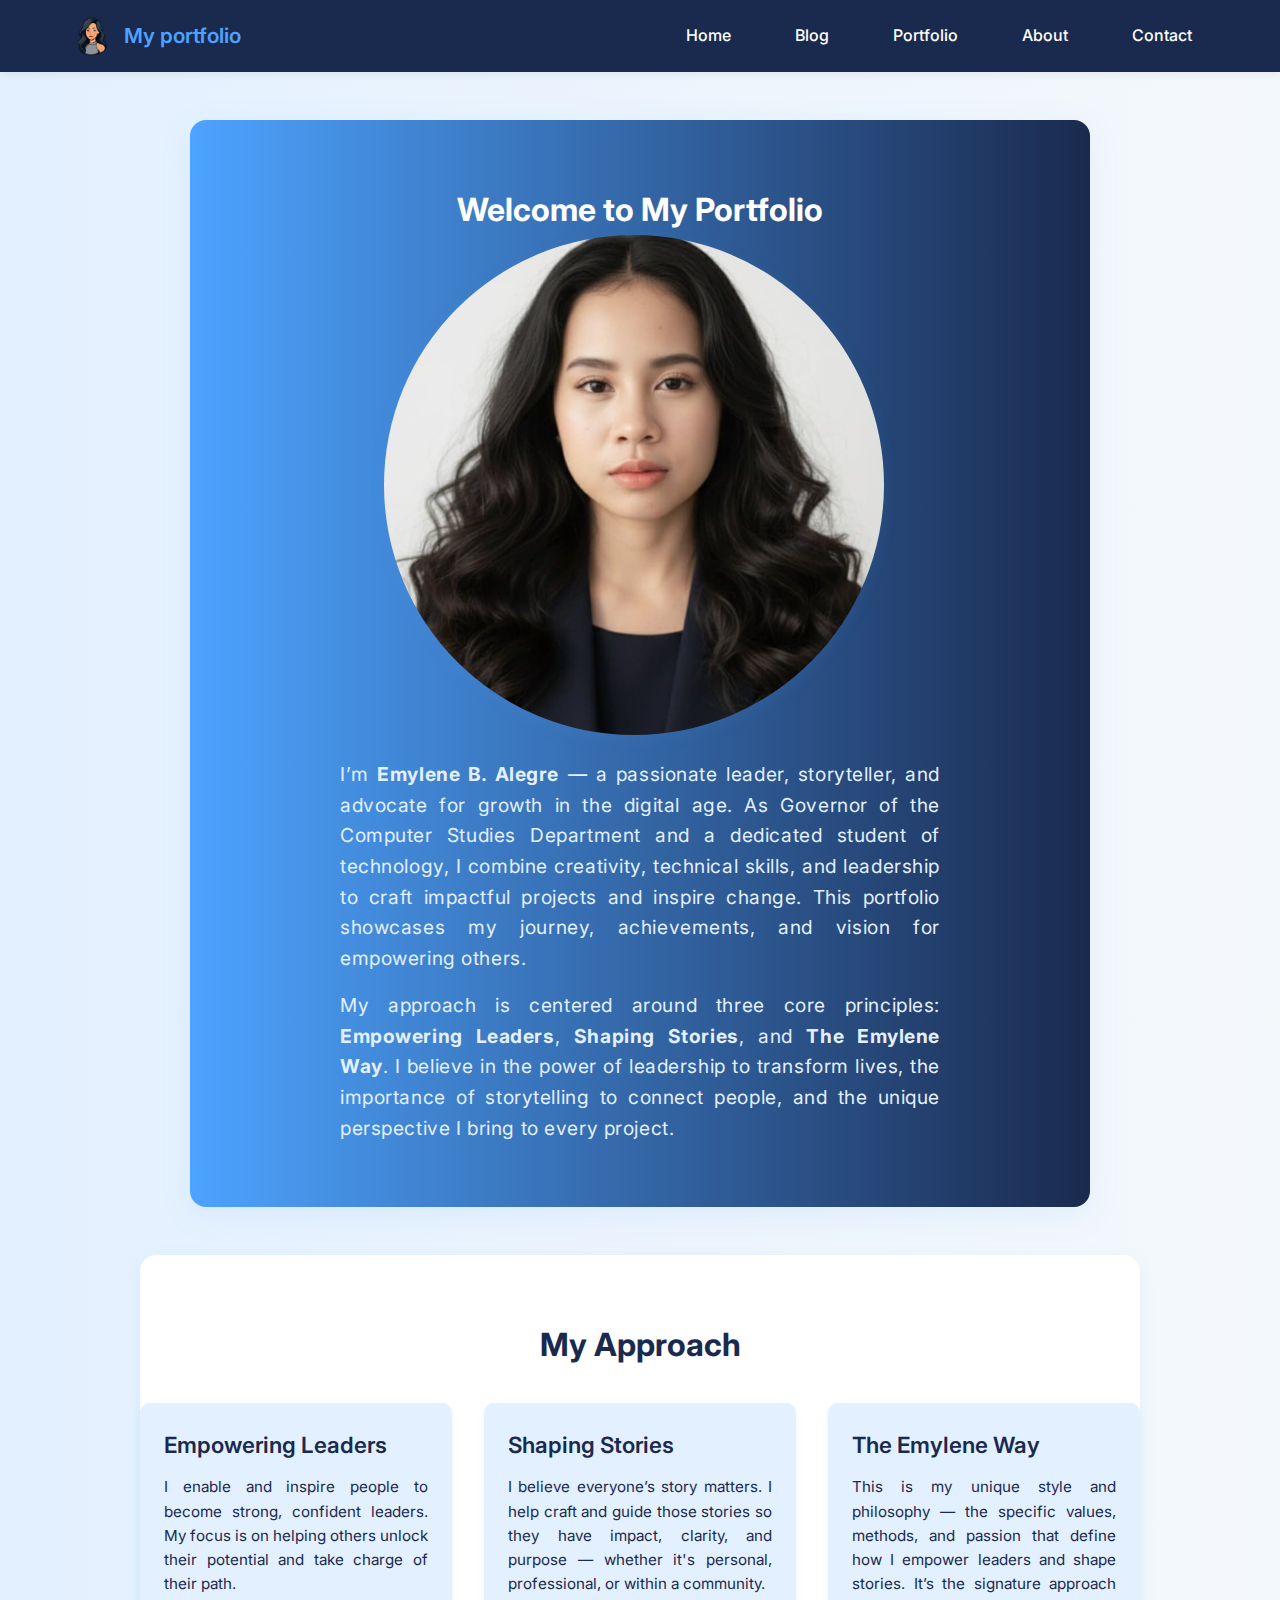
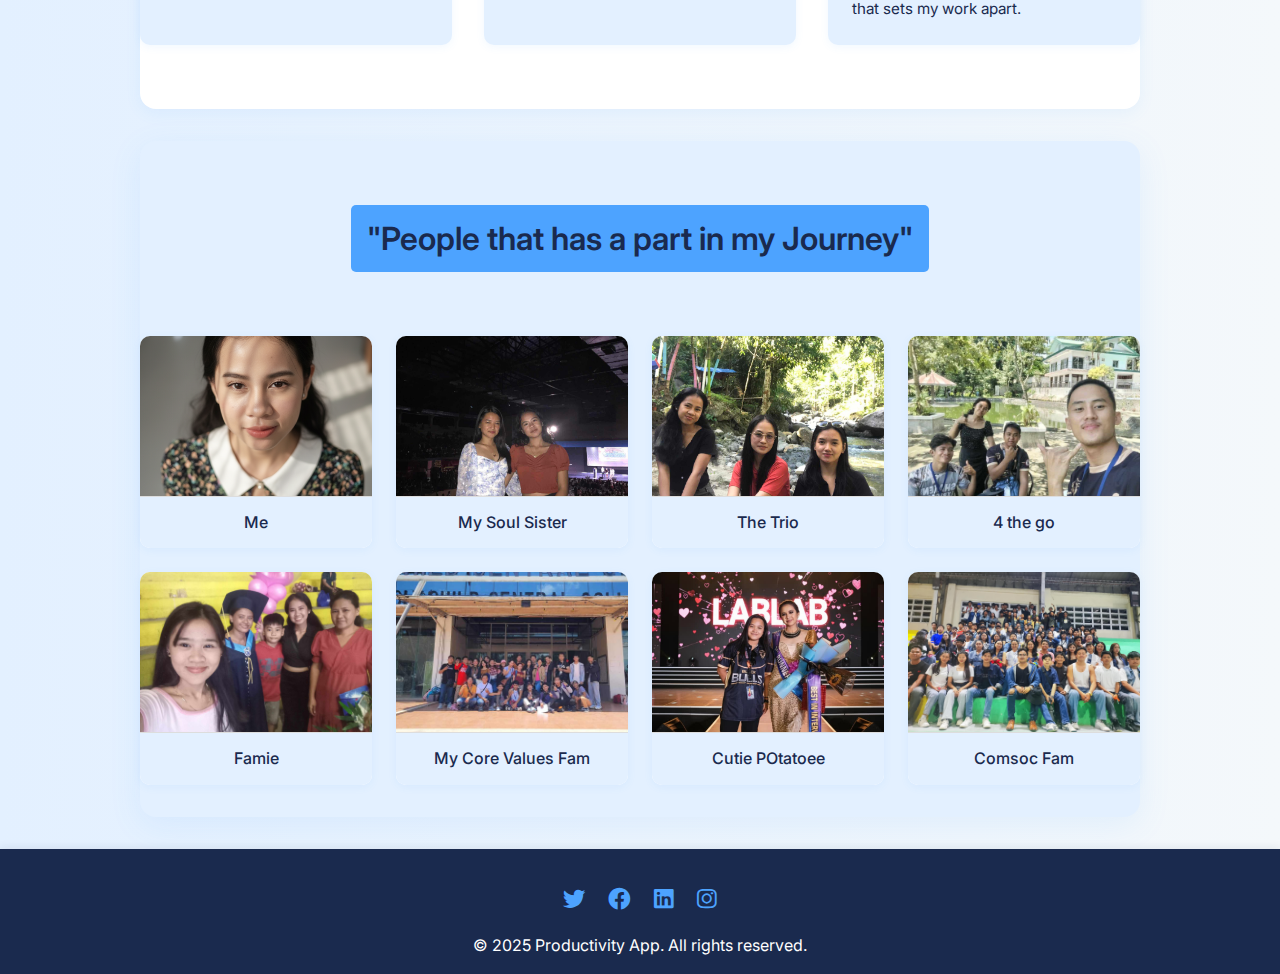
<file: indexp.html>
<!DOCTYPE html>
    <html lang="en">
    <head>
        <meta charset="UTF-8">
        <meta name="viewport" content="width=device-width, initial-scale=1.0">
        <title>The Emylene Way</title>
        <link rel="stylesheet" href="stylep.css">
        <link rel="stylesheet" href="nav.css">
        <link href="https://fonts.googleapis.com/css2?family=Inter:wght@300;400;500;600;700&display=swap" rel="stylesheet"> <!-- Google Fonts   -->   
        <link rel="stylesheet" href="https://cdnjs.cloudflare.com/ajax/libs/font-awesome/6.0.0/css/all.min.css"> <!-- Logo Icons -->
        <link rel="icon" type="images/png" href="me.png">
    </head>
    <body>
        
           <!-- Navigation -->
    <nav class="navigation">
        <div class="nav-container">
            <a href="index.html" class="nav-logo">
                <img src="mylogo.png" alt="Logo" class="logo-image">
                <span>My portfolio</span>
            </a>

            <!-- Hamburger for mobile -->
            <button class="hamburger" id="hamburger" aria-label="Toggle navigation" aria-expanded="false" aria-controls="nav-menu">
                <span></span>
                <span></span>
                <span></span>
            </button>

            <ul id="nav-menu" class="nav-menu">
                <li><a href="index.html" class="nav-link">Home</a></li>
                <li><a href="BOOT.html" class="nav-link">Blog</a></li>
                <li><a href="indexp.html" class="nav-link">Portfolio</a></li>
                <li><a href="About.html" class="nav-link">About</a></li>
                <li><a href="Contact.html" class="nav-link active">Contact</a></li>
            </ul>
        </div>
    </nav>
            
      <!-- Hero Section -->
<section class="hero" id="home">
    <div class="container">
        <div class="hero-content">
          
            <h1 class="headline">Welcome to My Portfolio</h1>
            <img src="profileko.jpg" alt="My Pic" class="my-pic">
            <p style="text-align: justify;">
                I’m <strong>Emylene B. Alegre</strong> — a passionate leader, storyteller, and advocate for growth in the 
                digital age. As Governor of the Computer Studies Department and a dedicated student of technology, 
                I combine creativity, technical skills, and leadership to craft impactful projects and inspire change. 
                This portfolio showcases my journey, achievements, and vision for empowering others.
            </p>
            <p style="text-align: justify;">
                My approach is centered around three core principles: 
                <strong>Empowering Leaders</strong>, <strong>Shaping Stories</strong>, and <strong>The Emylene Way</strong>. 
                I believe in the power of leadership to transform lives, the importance of storytelling to connect people, 
                and the unique perspective I bring to every project.
        </div>
    </div>
</section>

<!-- About My Approach Section -->
<section class="approach" id="approach">
    <div class="container">
        <h2 class="section-title">My Approach</h2>
        <div class="approach-content">
            <div class="approach-item">
                <h3>Empowering Leaders</h3>
                <p>
                    I enable and inspire people to become strong, confident leaders. My focus is on helping others 
                    unlock their potential and take charge of their path.
                </p>
            </div>
            <div class="approach-item">
                <h3>Shaping Stories</h3>
                <p>
                    I believe everyone’s story matters. I help craft and guide those stories so they have impact, clarity, 
                    and purpose — whether it's personal, professional, or within a community.
                </p>
            </div>
            <div class="approach-item">
                <h3>The Emylene Way</h3>
                <p>
                    This is my unique style and philosophy — the specific values, methods, and passion that define how 
                    I empower leaders and shape stories. It’s the signature approach that sets my work apart.
                </p>
            </div>
        </div>
    </div>
</section>


        <!-- Lead Capture Form -->
            <section class="lead-capture"><h2>"People that has a part in my Journey"</h2> 
            <!-- Project Images Grid -->
                <div class="projects-grid" style="margin-top: 2rem;">
                    <div class="project-card">
                    <img src="1.png" alt="My Pic" />  
                    <p>Me</p>
                    </div>
                    <div class="project-card">
                    <img src="2.jpg" alt="Bff" />
                        <p>My Soul Sister</p>
                    </div>
                    <div class="project-card">
                    <img src="3.jpg" alt="Bff's" />
                        <p>The Trio</p>
                    </div>
                    <div class="project-card">
                    <img src="4.jpg" alt="4 the go" />
                        <p>4 the go</p>
                    </div>
                    <div class="project-card">
                    <img src="5.jpg" alt="Fam" />
                        <p>Famie</p>
                    </div>
                    <div class="project-card">
                    <img src="6.jpeg" alt="2nd Fam" />
                        <p>My Core Values Fam</p>
                    </div>
                    <div class="project-card">
                    <img src="7.jpg" alt="2nd Fam" />
                        <p>Cutie POtatoee</p>
                    </div>
                    <div class="project-card">
                    <img src="8.jpg" alt="2nd Fam" />
                        <p>Comsoc Fam </p>
                </div>
            </div>
            </section>

    
   

        <!-- Footer -->
        <footer class="footer">
            <div class="container">
                <div class="social-icons">
                    <a href="Twitterless" class="social-icon" aria-label="Twitter"><i class="fab fa-twitter"></i></a>
                        <a href="https://www.facebook.com/emylene.alegre.7" class="social-icon" aria-label="Facebook"><i class="fab fa-facebook"></i></a>
                        <a href="LinkedInless" class="social-icon" aria-label="LinkedIn"><i class="fab fa-linkedin"></i></a>
                        <a href="https://www.instagram.com/emi_lin._/" class="social-icon" aria-label="Instagram"><i class="fab fa-instagram"></i></a>
                </div>
                <p class="copyright">© 2025 Productivity App. All rights reserved.</p>
            </div>
        </footer>
<script>
    (function(){
        function ready(fn){ if(document.readyState !== 'loading') fn(); else document.addEventListener('DOMContentLoaded', fn); }
        ready(function(){
            var hamburger = document.getElementById('hamburger');
            var navMenu = document.getElementById('nav-menu');
            if(!hamburger || !navMenu) return;
            var navLinks = navMenu.querySelectorAll('a');

            function toggleMenu(open){
                var isOpen = typeof open === 'boolean' ? open : !navMenu.classList.contains('active');
                if(isOpen){ navMenu.classList.add('active'); hamburger.setAttribute('aria-expanded','true'); }
                else { navMenu.classList.remove('active'); hamburger.setAttribute('aria-expanded','false'); }
            }

            hamburger.addEventListener('click', function(){ toggleMenu(); });
            hamburger.addEventListener('keydown', function(e){ if(e.key === 'Enter' || e.key === ' '){ e.preventDefault(); toggleMenu(); } });
            navLinks.forEach(function(link){ link.addEventListener('click', function(){ toggleMenu(false); }); });
            document.addEventListener('keydown', function(e){ if(e.key === 'Escape'){ toggleMenu(false); } });
        });
    })();
</script>
    </body>
    </html>
</file>
<file: styles.css>
@import url('https://fonts.googleapis.com/css2?family=Poppins:wght@400;600;700&display=swap');
* {
    margin: 0;
    padding: 0;
    box-sizing: border-box;
    font-family: 'Poppins';
}

body {
    background: #f4f8fb;
    color: #1a2a4e;
    line-height: 1.6;
}

/* Hero Section */
.hero {
    background: linear-gradient(90deg, #4da3ff 0%, #1a2a4e 100%);
    color: #fff;
    padding: 4rem 0 3rem 0;
}

.hero .container {
    max-width: 1000px ;
    margin: 0 auto;
    text-align: center;
}

.headline {
    font-size: 2.5rem;
    font-weight: 700;
    margin-bottom: 1rem;
}

.hero-content p {
    font-size: 1.2rem;
    margin-bottom: 1.5rem;
}

/* Trust Signals */
.trust-signals {
    background: #e3f0ff;
    padding: 2rem 0;
}

.trust-signals .container {
    max-width: 900px;
    margin: 0 auto;
    text-align: center;
}

.testimonial {
    background: #fff;
    border-radius: 8px;
    padding: 1rem 2rem;
    margin-bottom: 1.5rem;
    box-shadow: 0 2px 8px rgba(77,163,255,0.08);
    display: inline-block;
    transition: transform 0.3s ease, box-shadow 0.3s ease;
}

.testimonial:hover {
    transform: scale(1.02);
    box-shadow: 0 4px 15px rgba(77,163,255,0.15);
}

.stars {
    color: #fcff4d;
    font-size: 1.2rem;
    margin-bottom: 0.5rem;
    transition: transform 0.3s ease;
}

.stars:hover {
    transform: scale(1.1);
}

.author {
    display: block;
    margin-top: 0.5rem;
    color: #1a2a4e;
    font-weight: 500;
}

.logos {
    display: flex;
    flex-direction: row;
    gap: 2rem;
    justify-content: center;
    align-items: center;
    margin-bottom: 1rem;
}

.logo {
    background: #4da3ff;
    color: #fff;
    padding: 0.5rem 1.5rem;
    border-radius: 6px;
    font-weight: 500;
    box-shadow: 0 2px 8px rgba(77,163,255,0.08);
    transition: transform 0.3s ease, box-shadow 0.3s ease;
}

.logo:hover {
    transform: translateY(-3px);
    box-shadow: 0 4px 15px rgba(77,163,255,0.2);
}

.security-badges {
    margin-top: 1rem;
}

.badge {
    background: #1a2a4e;
    color: #fff;
    padding: 0.3rem 1rem;
    border-radius: 4px;
    margin-right: 0.5rem;
    font-size: 0.9rem;
    display: inline-block;
    transition: background-color 0.3s ease, transform 0.3s ease;
}

.badge:hover {
    background: #4da3ff;
    transform: translateY(-2px);
}

/* How It Works */
.how-it-works {
    background: #fff;
    color: #1a2a4e;
    padding: 3rem 0;
}

.how-it-works .container {
    max-width: 900px;
    margin: 0 auto;
    text-align: center;
}

.how-it-works h2 {
    font-size: 2rem;
    margin-bottom: 2rem;
    color: #1a2a4e;
}

.steps {
    display: flex;
    gap: 2rem;
    justify-content: center;
    flex-wrap: wrap;
}

.step {
    background: #e3f0ff;
    border-radius: 8px;
    padding: 2rem 1.5rem;
    flex: 1 1 220px;
    min-width: 220px;
    max-width: 260px;
    box-shadow: 0 2px 8px rgba(77,163,255,0.08);
    margin-bottom: 1rem;
    transition: transform 0.3s ease, box-shadow 0.3s ease;
}

.step:hover {
    transform: translateY(-5px);
    box-shadow: 0 8px 20px rgba(77,163,255,0.15);
}

.step-icon {
    color: #4da3ff;
    font-size: 2.5rem;
    margin-bottom: 1rem;
}

.step h3 {
    font-size: 1.2rem;
    margin-bottom: 0.5rem;
    color: #1a2a4e;
}

.step p {
    font-size: 1rem;
    color: #1a2a4e;
}

/* Iframe Section */
.iframe-section {
    background: #f4f8fb;
    padding: 2rem 0;
}

.iframe-section .container {
    max-width: 900px;
    margin: 0 auto;
    text-align: center;
}

.iframe-wrapper {
    margin: 1.5rem auto 0 auto;
    border-radius: 12px;
    overflow: hidden;
    box-shadow: 0 2px 8px rgba(77,163,255,0.08);
    max-width: 720px;
    transition: transform 0.3s ease, box-shadow 0.3s ease;
}

.iframe-wrapper:hover {
    transform: translateY(-3px);
    box-shadow: 0 8px 20px rgba(77,163,255,0.15);
}

/* Footer */
.footer {
    background: #1a2a4e;
    color: #fff;
    padding: 2rem 0 1rem 0;
    text-align: center;
}

.social-icons {
    margin-bottom: 1rem;
}

.social-icon {
    color: #4da3ff;
    margin: 0 0.5rem;
    font-size: 1.5rem;
    transition: color 0.3s ease, transform 0.3s ease;
    text-decoration: none;
}

.social-icon:hover {
    color: #fff;
    transform: translateY(-3px);
}

.copyright {
    font-size: 0.95rem;
    color: #b3c7e6;
}

/* Responsive Styles */
@media (max-width: 900px) {
    .nav-container, .hero .container, .trust-signals .container, .how-it-works .container, .iframe-section .container, .footer .container {
        padding: 0 1rem;
    }
    .steps {
        flex-direction: column;
        gap: 1rem;
    }
    .logos {
        flex-direction: column;
        gap: 1rem;
    }
}

@media (max-width: 768px) {
    .nav-menu {
        display: none;
        flex-direction: column;
        background: #1a2a4e;
        position: absolute;
        top: 70px;
        right: 0;
        width: 200px;
        box-shadow: 0 2px 8px rgba(26,42,78,0.08);
        z-index: 100;
    }
    .nav-menu.active {
        display: flex;
    }
    .hamburger {
        display: flex;
    }
    .nav-container {
        position: relative;
    }
}
</file>
<file: nav.css>
/* Navigation */
.navigation {
    background: #1a2a4e;
    box-shadow: 0 2px 8px rgba(26,42,78,0.08);
}

.nav-container {
    display: flex;
    align-items: center;
    justify-content: space-between;
    max-width: 1200px;
    margin: 0 auto;
    padding: 1rem 2rem;
}

.nav-logo {
    display: flex;
    align-items: center;
    text-decoration: none;
}

.logo-image {
    height: 40px;
    margin-right: 0.75rem;
}

.nav-logo span {
    color: #4da3ff;
    font-size: 1.3rem;
    font-weight: 600;
}

.nav-menu {
    display: flex;
    list-style: none;
    gap: 2rem;
}

.nav-link {
    color: #fff;
    text-decoration: none;
    font-weight: 500;
    transition: color 0.2s;
    padding: 0.5rem 1rem;
    border-radius: 4px;
}


.nav-link:hover {
    background: #4da3ff;
    color: #fff;
}

.hamburger {
    display: none;
    flex-direction: column;
    cursor: pointer;
    gap: 5px;
}

.hamburger div {
    width: 25px;
    height: 3px;
    background: #4da3ff;
    border-radius: 2px;
}
</file>
<file: about.css>
@import url('https://fonts.googleapis.com/css2?family=Inter:wght@400;600;700&display=swap');
* {
  margin: 0;
  padding: 0;
  box-sizing: border-box;
  font-family: 'Inter', sans-serif;
}

body {
  background: linear-gradient(90deg, #e3f0ff 0%, #f4f8fb 100%);
  color: #1a2a4e;
  line-height: 1.6;
  font-size: 16px;
}
/* Hero Section / About Content */
.hero {
  background: linear-gradient(90deg, #4da3ff 0%, #1a2a4e 100%);
  color: #fff;
  padding: 5rem 1.5rem 6rem;
  text-align: center;
  border-radius: 16px;
  box-shadow: 0 8px 32px rgba(77,163,255,0.10);
  max-width: 900px;
  margin: 3rem auto;
}

.hero .container {
  max-width: 700px;
  margin: 0 auto;
}

.hero h2 {
  font-size: 2.5rem;
  font-weight: 700;
  margin-bottom: 1.5rem;
  letter-spacing: 1px;
}

.hero p {
  font-size: 1.125rem;
  margin-bottom: 1.2rem;
  line-height: 1.5;
  letter-spacing: 0.02em;
  color: #e3f0ff;
}

/* Footer */
.footer {
  background: #1a2a4e;
  color: #fff;
  padding: 2rem 0 1rem 0;
  text-align: center;
  font-weight: 500;
  font-size: 0.95rem;
  border-radius: 0 0 16px 16px;
  box-shadow: 0 -2px 8px rgba(26,42,78,0.08);
}

.social-icons {
  margin-bottom: 1rem;
  display: flex;
  justify-content: center;
  gap: 1.5rem;
}

.social-icon {
  color: #4da3ff;
  font-size: 1.5rem;
  transition: color 0.3s;
  cursor: pointer;
  text-decoration: none;
}

.social-icon:hover {
  color: #fff;
}

/* Responsive adjustments */
@media (max-width: 900px) {
  .nav-container, .hero, .footer {
    padding: 0 1rem;
    max-width: 100%;
  }
}

@media (max-width: 768px) {
  .nav-menu {
    flex-direction: column;
    gap: 0;
    background: #1a2a4e;
    position: absolute;
    top: 70px;
    right: 0;
    width: 200px;
    box-shadow: 0 2px 8px rgba(26,42,78,0.08);
    z-index: 100;
    display: none;
  }
  .nav-menu.active {
    display: flex;
  }
  .hamburger {
    display: flex;
    flex-direction: column;
    gap: 5px;
    width: 30px;
    cursor: pointer;
  }
  .hamburger div {
    height: 3px;
    background: #4da3ff;
    border-radius: 2px;
  }
}
</file>
<file: main.css>
@import url('https://fonts.googleapis.com/css2?family=Poppins:wght@400;600;700&display=swap');
:root {
    /* Color Palette */
    --primary-color: #2563eb;    /* Primary blue */
    --secondary-color: #8e929e;  /* Darker blue */
    --accent-color: #60a5fa;     /* Light blue */
    --dark-color: #01048f;       /* Navy blue */
    --light-color: #eff6ff;      /* Very light blue */
    --text-color: #334155;       /* Dark gray for text */
    --gray-color: #64748b;       /* Medium gray */
    --white: rgb(223, 213, 213);
    --success-color: #10b981;    /* Green */        
    --warning-color: #f59e0b;    /* Orange */
    --error-color: #ef4444;      /* Red */

    /* Gradients */
    --gradient-primary: linear-gradient(135deg, var(--primary-color), var(--secondary-color));
    --gradient-accent: linear-gradient(135deg, var(--accent-color), var(--primary-color));
    --gradient-light: linear-gradient(135deg, var(--light-color), #dbeafe);
    --gradient-dark: linear-gradient(135deg, var(--dark-color), var(--secondary-color));

    /* Shadows */
    --shadow-sm: 0 4px 12px rgba(37, 99, 235, 0.1);
    --shadow-md: 0 8px 25px rgba(37, 99, 235, 0.15);
    --shadow-lg: 0 15px 40px rgba(37, 99, 235, 0.3);

    /* Border Radius */
    --radius-sm: 8px;
    --radius-md: 12px;
    --radius-lg: 20px;

    /* Spacing */
    --space-xs: 0.5rem;
    --space-sm: 1rem;
    --space-md: 1.5rem;
    --space-lg: 2rem;
    --space-xl: 3rem;
}
* {
    box-sizing: border-box;
}

body {
    font-family: system-ui, -apple-system, "Segoe UI", Roboto, "Helvetica Neue", Arial, sans-serif;
    color: var(--text-color);
    background-color: #c05aa1;
    line-height: 1.6;
}

/* Typography */
h1, h2, h3, h4, h5, h6 {
    font-family: "Playfair Display", Georgia, serif;
    color: var(--dark-color);
    margin-bottom: 1rem;
}

/* Header & Navigation */
.navbar {
    box-shadow: var(--shadow-sm);
    padding: var(--space-sm) var(--space-lg);
    background-color: var(--white);
    position: sticky;
    top: 0;
    z-index: 1000;
    transition: all 0.3s ease;
}

.navbar.scrolled {
    box-shadow: var(--shadow-md);
}

.navbar-brand {
    font-family: "Playfair Display", serif;
    font-weight: 700;
    color: var(--primary-color) !important;
    font-size: 1.5rem;
    transition: color 0.3s ease;
}

.navbar-brand:hover {
    color: var(--secondary-color) !important;
}

.nav-link {
    padding: var(--space-xs) var(--space-sm) !important;
    margin: 0 var(--space-xs);
    font-weight: 500;
    color: var(--text-color) !important;
    border-radius: var(--radius-sm);
    transition: all 0.3s ease;
}

.nav-link:hover {
    color: var(--primary-color) !important;
    background-color: var(--light-color);
}

.nav-link.active {
    color: var(--primary-color) !important;
    font-weight: 600;
}

/* Responsive navigation */
@media (max-width: 991px) {
    .navbar-nav {
        padding: var(--space-sm) 0;
    }
    
    .nav-link {
        padding: var(--space-xs) var(--space-sm) !important;
        margin: var(--space-xs) 0;
    }
}
.lead.my-3 {
    text-align: justify;
}


/* Hero Section */
.hero-section {
    background: var(--gradient-primary);
    color: var(--white);
    padding: var(--space-xl) 0;
    margin-bottom: var(--space-xl);
    border-radius: var(--radius-lg);
    text-align: center;
    box-shadow: var(--shadow-lg);
    position: relative;
    overflow: hidden;
}

.hero-section::before {
    content: '';
    position: absolute;
    top: 0;
    left: 0;
    right: 0;
    bottom: 0;
    background: var(--gradient-accent);
    opacity: 0.1;
    transform: skewY(-6deg);
}

.hero-section > * {
    position: relative;
    z-index: 1;
}

.hero-section h1 {
    color: var(--white);
    font-size: 3rem;
    font-weight: 800;
    margin-bottom: var(--space-md);
}

.hero-section p {
    font-size: 1.25rem;
    opacity: 0.9;
    max-width: 600px;
    margin: 0 auto var(--space-lg);
}

/* Blog Header */
.blog-header {
    line-height: 1.2;
    border-bottom: 2px solid var(--light-color);
    padding: var(--space-md) 0;
    margin-bottom: var(--space-lg);
    position: relative;
}


.blog-header-logo {
    font-family: "Playfair Display", Georgia, serif;
    font-size: 2.25rem;
    color: var(--primary-color);
    transition: color 0.3s ease;
    font-weight: bold;
}

.blog-header-logo:hover {
    text-decoration: none;
    color: var(--accent-color);
}

#card-text mb-auto {
    color: var(--text-color);
    text-align: justify;
}

/* Blog Posts */
.blog-post {
    margin-bottom: var(--space-xl);
    padding: var(--space-lg);
    background: var(--white);
    border-radius: var(--radius-md);
    box-shadow: var(--shadow-sm);
    transition: transform 0.3s ease, box-shadow 0.3s ease;
    border: 1px solid var(--light-color);
}

.blog-post:hover {
    transform: translateY(-4px);
    box-shadow: var(--shadow-md);
}

.blog-post-title {
    color: var(--dark-color);
    margin-bottom: var(--space-sm);
    font-size: 2.25rem;
    line-height: 1.3;
    transition: color 0.3s ease;
}

.blog-post-title:hover {
    color: var(--primary-color);
}

.blog-post-meta {
    margin-bottom: var(--space-md);
    color: var(--gray-color);
    font-size: 0.95rem;
    display: flex;
    gap: var(--space-sm);
    align-items: center;
}

.blog-post-meta span {
    display: flex;
    align-items: center;
    gap: var(--space-xs);
}

.blog-post-content {
    color: var(--text-color);
    line-height: 1.7;
    margin-bottom: var(--space-md);
}

.blog-post-img {
    width: 100%;
    height: auto;
    border-radius: var(--radius-sm);
    margin-bottom: var(--space-md);
    box-shadow: var(--shadow-sm);
}

/* Sidebar */
.sidebar-module {
    background: var(--gradient-light);
    padding: 1.5rem;
    border-radius: 12px;
    margin-bottom: 1rem;
}

/* Utility Classes */
.bd-placeholder-img {
    font-size: 1.125rem;
    text-anchor: middle;
    -webkit-user-select: none;
    -moz-user-select: none;
    -ms-user-select: none;
    user-select: none;
}

@media (min-width: 768px) {
    .bd-placeholder-img-lg {
        font-size: 3.5rem;
    }
}

/* Custom Components */
blockquote {
    border-left: 4px solid var(--primary-color);
    padding-left: 1rem;
    margin: 1.5rem 0;
    color: #4a5568;
}

.productivity-tip {
    background: var(--light-color);
    border: 1px solid var(--accent-color);
    border-radius: 8px;
    padding: 1.5rem;
    margin: 1.5rem 0;
}

/* Buttons */
.btn-primary {
    background-color: var(--primary-color);
    border-color: var(--primary-color);
    padding: 0.5rem 1.5rem;
    border-radius: 25px;
    font-weight: 500;
    transition: all 0.3s ease;
}

.btn-primary:hover {
    background-color: #1E6BE6;
    border-color: #1E6BE6;
    transform: translateY(-1px);
}

.btn-outline-primary {
    border-color: var(--primary-color);
    color: var(--primary-color);
    padding: 0.5rem 1.5rem;
    border-radius: 25px;
    font-weight: 500;
    transition: all 0.3s ease;
}

.btn-outline-primary:hover {
    background-color: var(--primary-color);
    color: white;
    transform: translateY(-1px);
}

/* Footer */
.blog-footer {
    padding: 2.5rem 0;
    color: var(--dark-color);
    text-align: center;
    background-color: var(--light-color);
    border-top: 1px solid rgba(0,0,0,0.1);
}

.blog-footer p:last-child {
    margin-bottom: 0;
}
/* Animations */
@keyframes fadeInUp {
    from {
        opacity: 0;
        transform: translateY(30px);
    }
    to {
        opacity: 1;
        transform: translateY(0);
    }
}

/* Utilities and Base Styles */
.fade-in-up {
    animation: fadeInUp 0.6s ease-out;
}

.text-gradient {
    background: var(--gradient-primary);
    background-clip: text;
    -webkit-background-clip: text;
    -webkit-text-fill-color: transparent;
}

.bg-blur {
    backdrop-filter: blur(8px);
    -webkit-backdrop-filter: blur(8px);
}

/* Responsive Container */
.container {
    width: 100%;
    max-width: 1200px;
    margin: 0 auto;
    padding: 0 var(--space-md);
}



/* Mobile Adjustments */
@media (max-width: 768px) {
    :root {
        --space-xl: 2rem;
    }

    .container {
        padding: 0 var(--space-sm);
    }

    .blog-post,
    .sidebar-card {
        margin: var(--space-sm) 0;
        padding: var(--space-md);
    }

    .hero-section {
        margin: var(--space-sm);
        padding: var(--space-lg) var(--space-md);
    }

    .hero-section h1 {
        font-size: 2.25rem;
    }
}
</file>
<file: contact.css>
@import url('https://fonts.googleapis.com/css2?family=Inter:wght@400;600;700&display=swap');
* {
  margin: 0;
  padding: 0;
  box-sizing: border-box;
  font-family: 'Inter', sans-serif;
}

body {
  background: linear-gradient(90deg, #e3f0ff 0%, #f4f8fb 100%);
  color: #1a2a4e;
  line-height: 1.6;
  font-size: 16px;
}


/* Hero Section */
#contact-hero {
  background: linear-gradient(90deg, #4da3ff 0%, #1a2a4e 100%);
  color: #fff;
  padding: 4rem 1.5rem 3rem;
  text-align: center;
  box-shadow: 0 8px 32px rgba(77,163,255,0.10);
  max-width: auto;
  margin: 3rem auto;
}

#contact-hero .container {
  max-width: 700px;
  margin: 0 auto;
}

#contact-hero h2 {
  font-size: 2.5rem;
  font-weight: 700;
  margin-bottom: 1rem;
  letter-spacing: 1px;
}

#contact-hero p {
  font-size: 1.125rem;
  line-height: 1.5;
  letter-spacing: 0.02em;
  color: #e3f0ff;
}

/* Contact Info Section */
.contact-info {
  background: #a5c4e7;
  color: #1a2a4e;
  box-shadow: 0 2px 8px rgba(77,163,255,0.08);
  padding: 2rem 1.5rem;
  max-width: auto;
  margin: 2rem auto;
  text-align: center;
}

.contact-info h3 {
  font-size: 1.3rem;
  font-weight: 600;
  margin-bottom: 1rem;
}

.contact-info p {
  font-size: 1rem;
  margin-bottom: 0.5rem;
}

/* Contact Form */
.contact-form {
  background: #fff;
  border-radius: 12px;
  box-shadow: 0 2px 8px rgba(77,163,255,0.08);
  padding: 2rem 1.5rem;
  max-width: 700px;
  margin: 2rem auto;
}

.contact-form h3 {
  font-size: 1.3rem;
  font-weight: 600;
  margin-bottom: 1rem;
  color: #1a2a4e;
}

.contact-form label {
  display: block;
  margin-bottom: 0.5rem;
  font-weight: 500;
  color: #1a2a4e;
}

.contact-form input,
.contact-form textarea {
  width: 100%;
  padding: 0.75rem;
  margin-bottom: 1rem;
  border: 1px solid #b3c7e6;
  border-radius: 6px;
  font-size: 1rem;
  background: #e3f0ff;
  color: #1a2a4e;
  transition: border-color 0.2s;
}

.contact-form input:focus,
.contact-form textarea:focus {
  border-color: #4da3ff;
  outline: none;
}

.contact-form button {
  background: #4da3ff;
  color: #fff;
  border: none;
  border-radius: 6px;
  padding: 0.75rem 2rem;
  font-size: 1rem;
  font-weight: 600;
  cursor: pointer;
  transition: background 0.2s;
}

.contact-form button:hover {
  background: #1a2a4e;
}

/* Social Icons */
.social-icons {
  margin-top: 1.5rem;
  display: flex;
  justify-content: center;
  gap: 1.5rem;
}

.social-icon {
  color: #4da3ff;
  font-size: 1.5rem;
  transition: color 0.3s;
  cursor: pointer;
  text-decoration: none;
}

.social-icon:hover {
  color: #1a2a4e;
}

/* Footer */
.footer {
  background: #1a2a4e;
  color: #fff;
  padding: 2rem 0 1rem 0;
  text-align: center;
  font-weight: 500;
  font-size: 0.95rem;
  box-shadow: 0 -2px 8px rgba(26,42,78,0.08);
}

/* Responsive adjustments */
@media (max-width: 900px) {
  .nav-container, #contact-hero, .contact-info, .contact-form, .footer {
    padding: 0 1rem;
    max-width: 100%;
  }
}

@media (max-width: 768px) {
  .nav-menu {
    flex-direction: column;
    gap: 0;
    background: #1a2a4e;
    position: absolute;
    top: 70px;
    right: 0;
    width: 200px;
    box-shadow: 0 2px 8px rgba(26,42,78,0.08);
    z-index: 100;
    display: none;
  }
  .nav-menu.active {
    display: flex;
  }
  .hamburger {
    display: flex;
    flex-direction: column;
    gap: 5px;
    width: 30px;
    cursor: pointer;
  }
  .hamburger div {
    height: 3px;
    background: #4da3ff;
    border-radius: 2px;
  }
}
</file>
<file: stylep.css>
@import url('https://fonts.googleapis.com/css2?family=Inter:wght@400;600;700&display=swap');
* {
  margin: 0;
  padding: 0;
  box-sizing: border-box;
  font-family: 'Inter', sans-serif;
}

body {
  background: linear-gradient(90deg, #e3f0ff 0%, #f4f8fb 100%);
  color: #1a2a4e;
  line-height: 1.6;
  font-size: 16px;
}

.my-pic {
  border-radius: 50%;
  width: 500px;
  height: 500px;
  object-fit: cover;
  margin-right: 0.75rem;
  transition: transform 0.4s ease, box-shadow 0.4s ease;
  box-shadow: 0 4px 16px rgba(77,163,255,0.1);
}

.my-pic:hover {
  transform: scale(1.02) rotate(2deg);
  box-shadow: 0 8px 32px rgba(77,163,255,0.2);
}

/* Hero Section */
.hero {
  background: linear-gradient(90deg, #4da3ff 0%, #1a2a4e 100%);
  color: #fff;
  padding: 4rem 0 3rem 0;
  border-radius: 16px;
  box-shadow: 0 8px 32px rgba(77,163,255,0.10);
  max-width: 900px;
  margin: 3rem auto;
  text-align: center;
}

.hero p {
  font-size: 1.2rem;
  max-width: 600px;
  margin: 1rem auto;
  color: #e3f0ff;
  letter-spacing: 0.03em;
  text-align: justify;
}

/* Approach Section */
.approach {
  padding: 4rem 0;
  background: #fff;
  text-align: justify;
  border-radius: 16px;
  box-shadow: 0 4px 16px rgba(77,163,255,0.08);
  max-width: 1000px;
  margin: 2rem auto;
}

.section-title {
  font-size: 2rem;
  margin-bottom: 2rem;
  color: #1a2a4e;
  font-weight: 700;
  text-align: center;
}

.approach-content {
  display: grid;
  grid-template-columns: repeat(auto-fit, minmax(280px, 1fr));
  gap: 2rem;
  max-width: 1000px;
  margin: 0 auto;
}

.approach-item {
  background: #e3f0ff;
  padding: 1.5rem;
  border-radius: 10px;
  box-shadow: 0 2px 8px rgba(77,163,255,0.08);
  transition: box-shadow 0.2s, transform 0.3s;
}

.approach-item:hover {
  box-shadow: 0 8px 24px rgba(77,163,255,0.18);
  transform: translateY(-5px);
}

.approach-item h3 {
  font-size: 1.4rem;
  margin-bottom: 0.8rem;
  color: #1a2a4e;
  font-weight: 600;
}

.approach-item p {
  color: #1a2a4e;
  line-height: 1.6;
  font-size: 0.95rem;
}

/* Lead Capture / Gallery Section */
.lead-capture {
  padding: 4rem 0 2rem 0;
  background: #e3f0ff;
  text-align: center;
  border-radius: 16px;
  box-shadow: 0 8px 32px rgba(77,163,255,0.10);
  max-width: 1000px;
  margin: 2rem auto;
}

.lead-capture h2 {
  color: #1a2a4e;
  background: #4da3ff;
  border-radius: 5px;
  font-weight: 600;
  font-size: 2rem;
  margin-bottom: 2rem;
  padding: 0.5rem 1rem;
  display: inline-block;
}

.projects-grid {
  display: grid;
  grid-template-columns: repeat(auto-fit, minmax(200px, 1fr));
  gap: 1.5rem;
  justify-items: center;
}

.project-card {
  background: #fff;
  border-radius: 10px;
  box-shadow: 0 2px 8px rgba(77,163,255,0.08);
  overflow: hidden;
  width: 100%;
  max-width: 240px;
  transition: box-shadow 0.2s, transform 0.3s;
  cursor: pointer;
}

.project-card img {
  width: 100%;
  display: block;
  object-fit: cover;
  height: 160px;
  transition: transform 0.4s;
}

.project-card p {
  padding: 0.8rem 1rem;
  font-weight: 500;
  color: #1a2a4e;
  background: #e3f0ff;
  border-top: 1px solid #ddd;
}

.project-card:hover {
  box-shadow: 0 12px 25px rgba(77,163,255,0.18);
  transform: translateY(-8px);
}

.project-card:hover img {
  transform: scale(1.05);
}

/* Footer */
.footer {
  background: #1a2a4e;
  color: #fff;
  padding: 2rem 0 1rem 0;
  text-align: center;
  box-shadow: 0 -2px 8px rgba(26,42,78,0.08);
}

.social-icons {
  margin-bottom: 1rem;
}

.social-icon {
  color: #4da3ff;
  margin: 0 0.6rem;
  font-size: 1.4rem;
  transition: color 0.2s;
  text-decoration: none;
}

.social-icon:hover {
  color: #fff;
  cursor: pointer;
}

/* Responsive Styles */
@media (max-width: 900px) {
  .nav-container, .hero, .approach, .lead-capture, .footer {
    padding: 0 1rem;
    max-width: 100%;
  }
  .projects-grid {
    grid-template-columns: 1fr;
  }
  .approach-content {
    grid-template-columns: 1fr;
  }
}

@media (max-width: 768px) {
  .nav-menu {
    flex-direction: column;
    gap: 0;
    background: #1a2a4e;
    position: absolute;
    top: 70px;
    right: 0;
    width: 200px;
    box-shadow: 0 2px 8px rgba(26,42,78,0.08);
    z-index: 100;
    display: none;
  }
  .nav-menu.active {
    display: flex;
  }
  .hamburger {
    display: flex;
    flex-direction: column;
    gap: 5px;
    width: 30px;
    cursor: pointer;
  }
  .hamburger div {
    height: 3px;
    background: #4da3ff;
    border-radius: 2px;
  }
}
</file>
